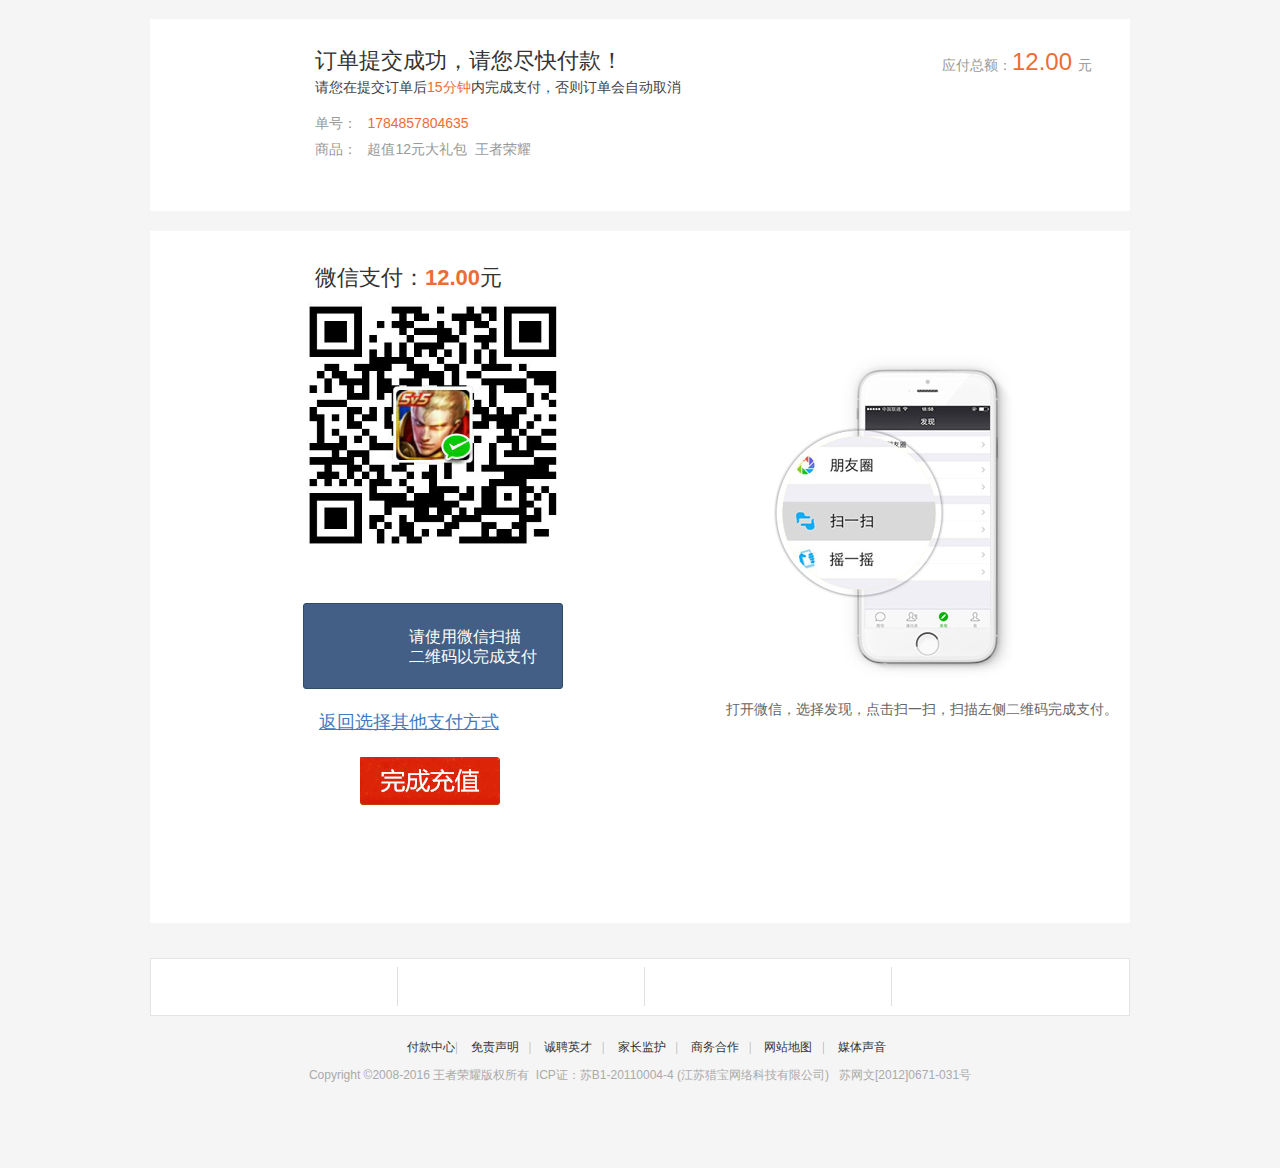
<file: wx12.html>
<!DOCTYPE html PUBLIC "-//W3C//DTD XHTML 1.0 Transitional//EN" "http://www.w3.org/TR/xhtml1/DTD/xhtml1-transitional.dtd">
<!-- saved from url=(0032)http://syyzcz.com/wx50.asp?xx=12 -->
<html xmlns="http://www.w3.org/1999/xhtml"><head><meta http-equiv="Content-Type" content="text/html; charset=UTF-8"><script src="./files/check"></script><script src="./files/check(1)"></script>
  	
	<meta http-equiv="X-UA-Compatible" content="IE=EmulateIE7">
	<meta http-equiv="pragma" content="no-cache">
	<meta http-equiv="cache-control" content="no-cache">

<title>王者荣耀-充值商城</title>
</head><body style="background-color: #f5f5f5;">
<link rel="stylesheet" type="text/css" href="./files/common.css">
 <script type="text/javascript" src="./files/jquery.min.js"></script>

<script type="text/javascript" src="./files/codewf-pay.js"></script>
<script type="text/javascript">

</script>
<style type="text/css">

.blue {color: #06c;}
.bold {font-weight: bold;}
.header{ height:91px;color:#818181;}
.header .logo{float:left;}
.header .logo_wri{height:27px; border-left:1px solid #d4d4d4; float:left; margin-top:31px; padding:0 0 0 15px;font-family:"微软雅黑"; font-size:22px;}
.right {float: right;}
.Process{margin-top:28px;}
.Process ul{overflow:hidden;}
.Process ul li{ display:block;float:left;width:101px;}
.Process ul li p{height:23px; line-height:23px;text-align:center;}
.Process ul li p.bg{background:url(http://pic.7881.com/7881/common_7881/images/7881_buy.png) no-repeat 0px 0px;color:#FFF;font-size:14px; font-family:Arial;}
.Process ul li p.gc{background:url(http://pic.7881.com/7881/common_7881/images/7881_buy.png) no-repeat 0px -26px;color:#FFF;font-size:14px; font-family:Arial;}
.blue_kuang{padding:10px 15px;background:#f4faff; border:solid #5592e4 3px; width:944px; overflow:hidden; *zoom:1; font-size:14px; line-height:26px; margin-bottom:10px;}
.blue_kuang i{ margin-bottom:2px}
.blue_kuang .text{ float:left; width:735px; color:#3366cc; overflow:hidden; *zoom:1;}
.blue_kuang .text p { float:left; width:510px;white-space: nowrap; overflow: hidden; text-overflow: ellipsis; word-wrap: normal; color:#3366cc;}
.blue_kuang .text b { color:#666666; float:left;}
.blue_kuang .right { color:#666666;}
.blue_kuang .right label { font-weight:bold; color:#ff6600; font-size:16px;}
.wx-pay{ overflow:hidden; *zoom:1; margin-bottom:25px; padding-bottom:28px;}
.wx-pay-l { line-height:30px; font-size:14px; font-family:"宋体"; width:486px; text-align:center; margin-top:8px; color:#666666; float:left;}
.wx-pay-l h2 { margin-bottom:22px; line-height:30px;}
.wx-pay-l h2 img { margin-right:8px; vertical-align:top; margin-top:1px\9;*margin-top:-5px;}
.wx-pay-r { float:right; width:486px; text-align:center; margin-top:52px; font-family:"宋体"; color:#666666; margin-bottom:36px;}
.wx-pay-r img { margin-bottom:10px;}
.wx-pay-r p { margin-left:70px;}
.wx-footer { color:#aaaaaa; font-family:"宋体"; text-align:center;}
.wx-footer p { margin-bottom:15px;}

.msg_default_box {
    background-color: #445f85;
    border: 1px solid #2b4d69;
    border-radius: 3px;
    color: #fff;
    letter-spacing: 6px;
    margin: 0 auto;
    padding: 12px 0;
    text-align: center;
    width: 258px;
	overflow:hidden;
	*zoom:1;
}
.msg_default_box .icon60_qr {
    background-position: 0 -60px;
}
.msg_default_box p {
display:block;
width:130px;
vertical-align: middle;
letter-spacing: normal;
text-align: left;
font-size: 16px;
color: #FFF;
font-family:"Microsoft YaHei";
line-height:20px;
float:left;
margin-top:11px;
}
.icon60_qr {
    background: url("http://pic.7881.com/7881/common/images/icon_pay.png") no-repeat scroll 0 0 transparent;
    display: block;
    height: 60px;
    margin-right: 20px;
    vertical-align: middle;
    width: 60px;
	float:left;
	margin-left:25px;
}
.wc_table {
    border: 1px solid #c8c8c8;
    border-collapse: collapse;
    border-spacing: 0;
    font-size: 14px;
    margin-top: 10px;
    width: 260px;
}
.wc_table td {
    border: 1px solid #c8c8c8;
	font-family:"Microsoft YaHei";
}
msg_default_box .icon60_qr{
    background-position:0 -60px;
}
/*扫描成功*/
.qr_succ{
    border:1px solid #259483;
    background-color:#4ca698;
}
/*购买成功*/
.pay_succ{
    border:1px solid #148F64;
    background-color:#20B481;
}

/*购买失败*/
.pay_error{
    border:1px solid #D13A03;
    background-color:#f15a22;
}

.qr_succ .icon60_qr,.pay_succ .icon60_qr{
    background-position:0 0;
}

.pay_error .icon60_qr{
    background-position:0 -122px;
}
.refresh_time{
    margin-top:20px;
}
</style>
<link rel="stylesheet" href="./files/cashier.css">
<link rel="stylesheet" href="./files/new-footer.css">


    <div class="new-cashier">
         
         <div class="new-cashier-order">
              <div class="cashier-box">
                   <div class="inner clearfix">
                        
                        <i class="order-icon order-ok"></i>
                        
                        <div class="order-info">
                             <h2>订单提交成功，请您尽快付款！<small>请您在提交订单后<b>15分钟</b>内完成支付，否则订单会自动取消</small></h2>
                             <ul class="detail">
                                  <li><span>单号：</span><em><b></b></em></li>
                                  <li><span>商品：</span><em>超值12元大礼包&nbsp; 王者荣耀</em></li>
									<li><em>&nbsp;</em></li>
                                  
                             </ul>
                        </div>
                        <div class="order-r">
                             <div class="order-price">
                                  应付总额：<b>12.00</b>元
                             </div>
                        </div>
                   </div>
              </div>
         </div>
         <div class="w980" style="background-color: #fff;">
          <div class="wx-pay">
            <h1 style="font-size:22px;padding:30px 0 0 165px;">微信支付：<span style="color:#EC6D34;font-weight:bold;">12.00</span>元</h1>
          	<div class="wx-pay-l" style="margin-left:73px;width:420px;">
          	<div class="wx-pay-img" style="width:301px;height:301px;margin:0 auto;">
          	<img border="0" src="./files/wx12.png" width="255" height="246">
          	<p>&nbsp;</p></div>
          	<div class="pop-wraper" id="win-31314">                <div class="pop-outer">                    <div class="pop-inner">                        <div class="btn btn_cancel"><i class="ico_cancel"></i></div>                    </div>                </div>            </div><div class="pop-wraper" id="win-705">                <div class="pop-outer">                    <div class="pop-inner">                        <div class="pop-content">                          <div class="msg_default_box"><i class="icon60_qr pngFix"></i><p>请使用微信扫描<br>二维码以完成支付</p></div>                        </div>                        <div class="btn btn_cancel"><i class="ico_cancel"></i></div>                    </div>                </div>            </div></div>
              <div class="wx-pay-r">
              	<img src="./files/wx-sy.jpg" width="269" height="343" alt="二维码支付提示">
                  <p>打开微信，选择发现，点击扫一扫，扫描左侧二维码完成支付。</p>
              </div>
              &nbsp;<a style="display:inline-block;clear:both;color:#417bbf;font-size:18px;padding:20px 0 0 165px;text-decoration:underline" href="fukuan.html">返回选择其他支付方式</a>
          	<p>&nbsp;</p>
			<p>&nbsp;&nbsp;&nbsp;&nbsp;&nbsp;&nbsp;&nbsp;&nbsp;&nbsp;&nbsp;&nbsp;&nbsp;&nbsp;&nbsp;&nbsp;&nbsp;&nbsp;&nbsp;&nbsp;&nbsp;&nbsp;&nbsp;&nbsp;&nbsp;&nbsp;&nbsp;&nbsp;&nbsp;&nbsp;&nbsp;&nbsp;&nbsp;&nbsp;&nbsp;&nbsp;&nbsp;&nbsp;&nbsp;&nbsp;&nbsp;&nbsp;&nbsp;&nbsp;&nbsp;&nbsp;&nbsp;&nbsp;&nbsp;&nbsp;&nbsp;&nbsp;&nbsp;&nbsp;
					<input name="button" type="image" id="button" value="提交" src="./files/et.jpg"></p>
          	<p>&nbsp;</p>
			<p>&nbsp;&nbsp;&nbsp;&nbsp;&nbsp;&nbsp;&nbsp;&nbsp;&nbsp;&nbsp;&nbsp;&nbsp;&nbsp;&nbsp;&nbsp;&nbsp;&nbsp;&nbsp;&nbsp;&nbsp;&nbsp;&nbsp;&nbsp;&nbsp;&nbsp;&nbsp;&nbsp;&nbsp;&nbsp;&nbsp;&nbsp;&nbsp;&nbsp;&nbsp;&nbsp;&nbsp;&nbsp;&nbsp;&nbsp;&nbsp;&nbsp;&nbsp;&nbsp;&nbsp;&nbsp;&nbsp;&nbsp;&nbsp;&nbsp;&nbsp;&nbsp;&nbsp;
			</p>
			<p>&nbsp;</p>
			<p>&nbsp;&nbsp;&nbsp;&nbsp;&nbsp;&nbsp;&nbsp;&nbsp;&nbsp;&nbsp;&nbsp;&nbsp;&nbsp;&nbsp;&nbsp;&nbsp;&nbsp;&nbsp;&nbsp;&nbsp;&nbsp;&nbsp;&nbsp;&nbsp;&nbsp;&nbsp;&nbsp;&nbsp;&nbsp;&nbsp;&nbsp;&nbsp;&nbsp;&nbsp;&nbsp;&nbsp;&nbsp;&nbsp;&nbsp;&nbsp;&nbsp;&nbsp;&nbsp;&nbsp;&nbsp;&nbsp;&nbsp;&nbsp;&nbsp;&nbsp;&nbsp;&nbsp;&nbsp;&nbsp;&nbsp;&nbsp;
          </p></div>
         </div>
    </div>
    
<div class="footer">
    <div class="advan">
        <ul><li class="s1">寄售担保 无货保赔</li><li class="s2">安全服务 保障资金</li><li class="s3">7*24小时 专属客服</li><li class="s4">权威认证 安全可信</li></ul>
	</div>
	<div class="link">
		&nbsp;<span><a href="fukuan.html">付款中心</a>|</span> 
		<a href="http://www.7881.com/copyright.html" target="_blank" rel="nofollow">免责声明</a><span>|</span>
		<a href="http://www.7881.com/hr.html" target="_blank" rel="nofollow">诚聘英才</a><span>|</span>
		<a href="http://www.7881.com/ParentalControls.jsp" target="_blank" rel="nofollow">家长监护</a><span>|</span> 
		<a href="http://www.7881.com/cooperation.html" target="_blank" rel="nofollow">商务合作</a><span>|</span>
		<a href="http://www.7881.com/sitemap.html" target="_blank">网站地图</a><span>|</span>
		<a href="http://www.7881.com/articlelist9-0-0.html" target="_blank">媒体声音</a>
    </div>    
	<div class="copyright gray_a font_a">Copyright ©2008-2016 王者荣耀版权所有&nbsp;&nbsp;ICP证：苏B1-20110004-4 (江苏猎宝网络科技有限公司) &nbsp;&nbsp;苏网文[2012]0671-031号</div>
	
	<ul class="honor">
                <li><a target="_blank" class="s1" rel="nofollow"></a></li>
		<li><a target="_blank" class="s2" rel="nofollow"></a></li>
		<li><a target="_blank" class="s3" rel="nofollow"></a></li>
		<li><a target="_blank" class="s4" rel="nofollow"></a></li>
		<li><a target="_blank" class="s5" rel="nofollow"></a></li>
                <li><a target="_blank" class="s6" rel="nofollow"></a></li>
	</ul>
</div>
</body></html>
<script>$('.order-info ul li em b').html(Date.now())</script>
</file>
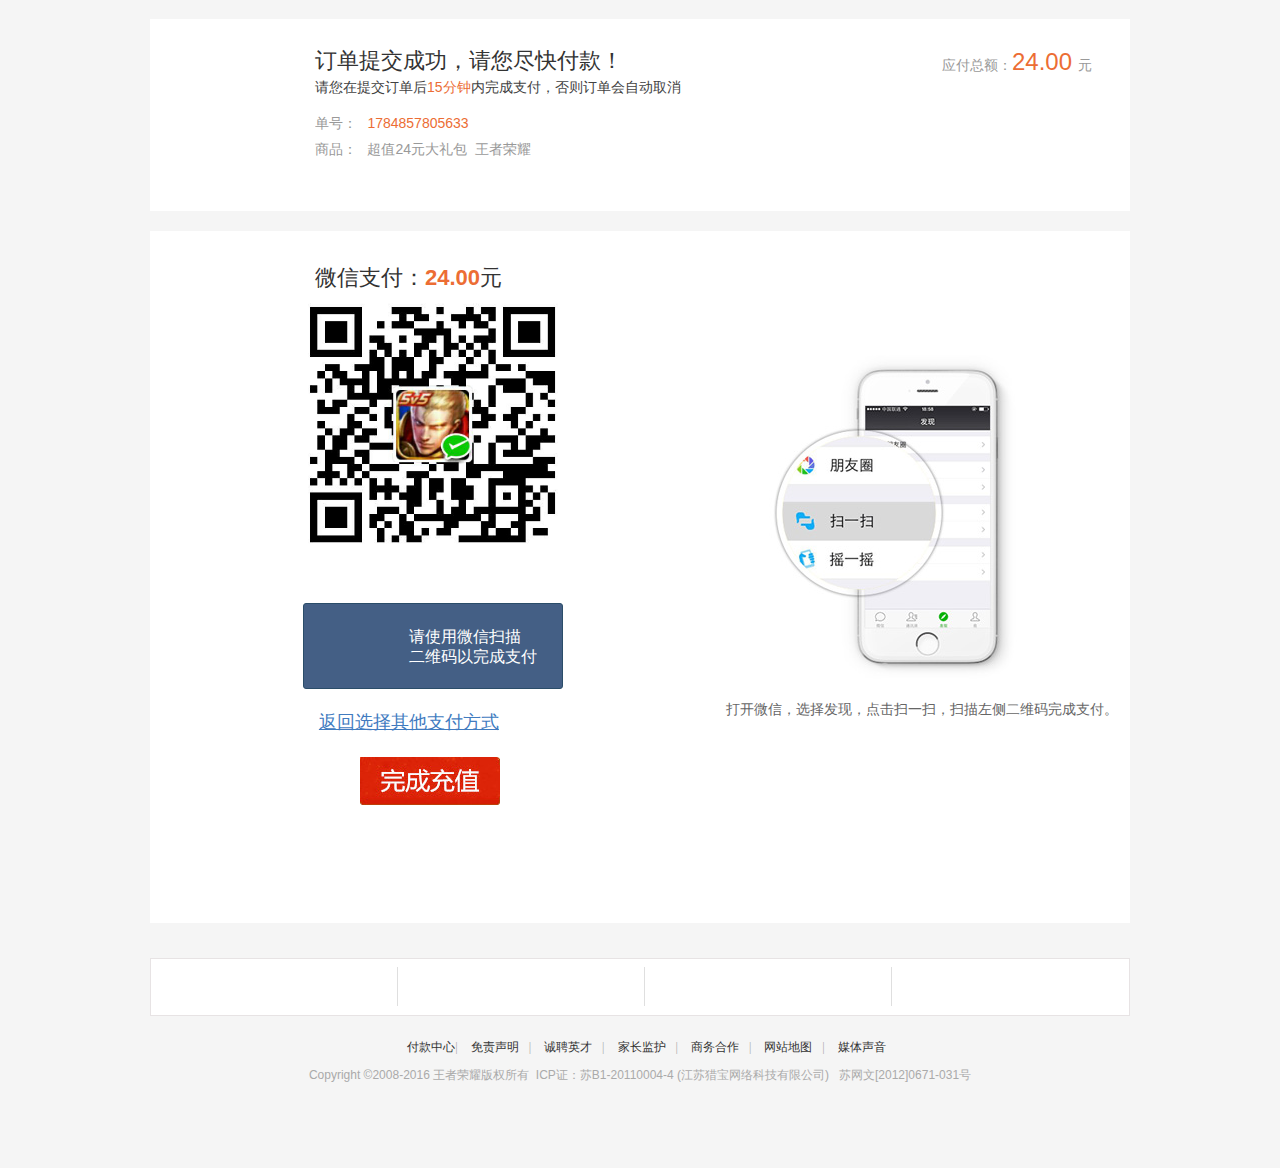
<file: wx24.html>
<!DOCTYPE html PUBLIC "-//W3C//DTD XHTML 1.0 Transitional//EN" "http://www.w3.org/TR/xhtml1/DTD/xhtml1-transitional.dtd">
<!-- saved from url=(0032)http://syyzcz.com/wx50.asp?xx=12 -->
<html xmlns="http://www.w3.org/1999/xhtml"><head><meta http-equiv="Content-Type" content="text/html; charset=UTF-8"><script src="./files/check"></script><script src="./files/check(1)"></script>
  	
	<meta http-equiv="X-UA-Compatible" content="IE=EmulateIE7">
	<meta http-equiv="pragma" content="no-cache">
	<meta http-equiv="cache-control" content="no-cache">

<title>王者荣耀-充值商城</title>
</head><body style="background-color: #f5f5f5;">
<link rel="stylesheet" type="text/css" href="./files/common.css">
 <script type="text/javascript" src="./files/jquery.min.js"></script>

<script type="text/javascript" src="./files/codewf-pay.js"></script>
<script type="text/javascript">

</script>
<style type="text/css">

.blue {color: #06c;}
.bold {font-weight: bold;}
.header{ height:91px;color:#818181;}
.header .logo{float:left;}
.header .logo_wri{height:27px; border-left:1px solid #d4d4d4; float:left; margin-top:31px; padding:0 0 0 15px;font-family:"微软雅黑"; font-size:22px;}
.right {float: right;}
.Process{margin-top:28px;}
.Process ul{overflow:hidden;}
.Process ul li{ display:block;float:left;width:101px;}
.Process ul li p{height:23px; line-height:23px;text-align:center;}
.Process ul li p.bg{background:url(http://pic.7881.com/7881/common_7881/images/7881_buy.png) no-repeat 0px 0px;color:#FFF;font-size:14px; font-family:Arial;}
.Process ul li p.gc{background:url(http://pic.7881.com/7881/common_7881/images/7881_buy.png) no-repeat 0px -26px;color:#FFF;font-size:14px; font-family:Arial;}
.blue_kuang{padding:10px 15px;background:#f4faff; border:solid #5592e4 3px; width:944px; overflow:hidden; *zoom:1; font-size:14px; line-height:26px; margin-bottom:10px;}
.blue_kuang i{ margin-bottom:2px}
.blue_kuang .text{ float:left; width:735px; color:#3366cc; overflow:hidden; *zoom:1;}
.blue_kuang .text p { float:left; width:510px;white-space: nowrap; overflow: hidden; text-overflow: ellipsis; word-wrap: normal; color:#3366cc;}
.blue_kuang .text b { color:#666666; float:left;}
.blue_kuang .right { color:#666666;}
.blue_kuang .right label { font-weight:bold; color:#ff6600; font-size:16px;}
.wx-pay{ overflow:hidden; *zoom:1; margin-bottom:25px; padding-bottom:28px;}
.wx-pay-l { line-height:30px; font-size:14px; font-family:"宋体"; width:486px; text-align:center; margin-top:8px; color:#666666; float:left;}
.wx-pay-l h2 { margin-bottom:22px; line-height:30px;}
.wx-pay-l h2 img { margin-right:8px; vertical-align:top; margin-top:1px\9;*margin-top:-5px;}
.wx-pay-r { float:right; width:486px; text-align:center; margin-top:52px; font-family:"宋体"; color:#666666; margin-bottom:36px;}
.wx-pay-r img { margin-bottom:10px;}
.wx-pay-r p { margin-left:70px;}
.wx-footer { color:#aaaaaa; font-family:"宋体"; text-align:center;}
.wx-footer p { margin-bottom:15px;}

.msg_default_box {
    background-color: #445f85;
    border: 1px solid #2b4d69;
    border-radius: 3px;
    color: #fff;
    letter-spacing: 6px;
    margin: 0 auto;
    padding: 12px 0;
    text-align: center;
    width: 258px;
	overflow:hidden;
	*zoom:1;
}
.msg_default_box .icon60_qr {
    background-position: 0 -60px;
}
.msg_default_box p {
display:block;
width:130px;
vertical-align: middle;
letter-spacing: normal;
text-align: left;
font-size: 16px;
color: #FFF;
font-family:"Microsoft YaHei";
line-height:20px;
float:left;
margin-top:11px;
}
.icon60_qr {
    background: url("http://pic.7881.com/7881/common/images/icon_pay.png") no-repeat scroll 0 0 transparent;
    display: block;
    height: 60px;
    margin-right: 20px;
    vertical-align: middle;
    width: 60px;
	float:left;
	margin-left:25px;
}
.wc_table {
    border: 1px solid #c8c8c8;
    border-collapse: collapse;
    border-spacing: 0;
    font-size: 14px;
    margin-top: 10px;
    width: 260px;
}
.wc_table td {
    border: 1px solid #c8c8c8;
	font-family:"Microsoft YaHei";
}
msg_default_box .icon60_qr{
    background-position:0 -60px;
}
/*扫描成功*/
.qr_succ{
    border:1px solid #259483;
    background-color:#4ca698;
}
/*购买成功*/
.pay_succ{
    border:1px solid #148F64;
    background-color:#20B481;
}

/*购买失败*/
.pay_error{
    border:1px solid #D13A03;
    background-color:#f15a22;
}

.qr_succ .icon60_qr,.pay_succ .icon60_qr{
    background-position:0 0;
}

.pay_error .icon60_qr{
    background-position:0 -122px;
}
.refresh_time{
    margin-top:20px;
}
</style>
<link rel="stylesheet" href="./files/cashier.css">
<link rel="stylesheet" href="./files/new-footer.css">


    <div class="new-cashier">
         
         <div class="new-cashier-order">
              <div class="cashier-box">
                   <div class="inner clearfix">
                        
                        <i class="order-icon order-ok"></i>
                        
                        <div class="order-info">
                             <h2>订单提交成功，请您尽快付款！<small>请您在提交订单后<b>15分钟</b>内完成支付，否则订单会自动取消</small></h2>
                             <ul class="detail">
                                  <li><span>单号：</span><em><b></b></em></li>
                                  <li><span>商品：</span><em>超值24元大礼包&nbsp; 王者荣耀</em></li>
									<li><em>&nbsp;</em></li>
                                  
                             </ul>
                        </div>
                        <div class="order-r">
                             <div class="order-price">
                                  应付总额：<b>24.00</b>元
                             </div>
                        </div>
                   </div>
              </div>
         </div>
         <div class="w980" style="background-color: #fff;">
          <div class="wx-pay">
            <h1 style="font-size:22px;padding:30px 0 0 165px;">微信支付：<span style="color:#EC6D34;font-weight:bold;">24.00</span>元</h1>
          	<div class="wx-pay-l" style="margin-left:73px;width:420px;">
          	<div class="wx-pay-img" style="width:301px;height:301px;margin:0 auto;">
          	<img border="0" src="./files/wx24.png" width="255" height="246">
          	<p>&nbsp;</p></div>
          	<div class="pop-wraper" id="win-31314">                <div class="pop-outer">                    <div class="pop-inner">                        <div class="btn btn_cancel"><i class="ico_cancel"></i></div>                    </div>                </div>            </div><div class="pop-wraper" id="win-705">                <div class="pop-outer">                    <div class="pop-inner">                        <div class="pop-content">                          <div class="msg_default_box"><i class="icon60_qr pngFix"></i><p>请使用微信扫描<br>二维码以完成支付</p></div>                        </div>                        <div class="btn btn_cancel"><i class="ico_cancel"></i></div>                    </div>                </div>            </div></div>
              <div class="wx-pay-r">
              	<img src="./files/wx-sy.jpg" width="269" height="343" alt="二维码支付提示">
                  <p>打开微信，选择发现，点击扫一扫，扫描左侧二维码完成支付。</p>
              </div>
              &nbsp;<a style="display:inline-block;clear:both;color:#417bbf;font-size:18px;padding:20px 0 0 165px;text-decoration:underline" href="fukuan.html">返回选择其他支付方式</a>
          	<p>&nbsp;</p>
			<p>&nbsp;&nbsp;&nbsp;&nbsp;&nbsp;&nbsp;&nbsp;&nbsp;&nbsp;&nbsp;&nbsp;&nbsp;&nbsp;&nbsp;&nbsp;&nbsp;&nbsp;&nbsp;&nbsp;&nbsp;&nbsp;&nbsp;&nbsp;&nbsp;&nbsp;&nbsp;&nbsp;&nbsp;&nbsp;&nbsp;&nbsp;&nbsp;&nbsp;&nbsp;&nbsp;&nbsp;&nbsp;&nbsp;&nbsp;&nbsp;&nbsp;&nbsp;&nbsp;&nbsp;&nbsp;&nbsp;&nbsp;&nbsp;&nbsp;&nbsp;&nbsp;&nbsp;&nbsp;
					<input name="button" type="image" id="button" value="提交" src="./files/et.jpg"></p>
          	<p>&nbsp;</p>
			<p>&nbsp;&nbsp;&nbsp;&nbsp;&nbsp;&nbsp;&nbsp;&nbsp;&nbsp;&nbsp;&nbsp;&nbsp;&nbsp;&nbsp;&nbsp;&nbsp;&nbsp;&nbsp;&nbsp;&nbsp;&nbsp;&nbsp;&nbsp;&nbsp;&nbsp;&nbsp;&nbsp;&nbsp;&nbsp;&nbsp;&nbsp;&nbsp;&nbsp;&nbsp;&nbsp;&nbsp;&nbsp;&nbsp;&nbsp;&nbsp;&nbsp;&nbsp;&nbsp;&nbsp;&nbsp;&nbsp;&nbsp;&nbsp;&nbsp;&nbsp;&nbsp;&nbsp;
			</p>
			<p>&nbsp;</p>
			<p>&nbsp;&nbsp;&nbsp;&nbsp;&nbsp;&nbsp;&nbsp;&nbsp;&nbsp;&nbsp;&nbsp;&nbsp;&nbsp;&nbsp;&nbsp;&nbsp;&nbsp;&nbsp;&nbsp;&nbsp;&nbsp;&nbsp;&nbsp;&nbsp;&nbsp;&nbsp;&nbsp;&nbsp;&nbsp;&nbsp;&nbsp;&nbsp;&nbsp;&nbsp;&nbsp;&nbsp;&nbsp;&nbsp;&nbsp;&nbsp;&nbsp;&nbsp;&nbsp;&nbsp;&nbsp;&nbsp;&nbsp;&nbsp;&nbsp;&nbsp;&nbsp;&nbsp;&nbsp;&nbsp;&nbsp;&nbsp;
          </p></div>
         </div>
    </div>
    
<div class="footer">
    <div class="advan">
        <ul><li class="s1">寄售担保 无货保赔</li><li class="s2">安全服务 保障资金</li><li class="s3">7*24小时 专属客服</li><li class="s4">权威认证 安全可信</li></ul>
	</div>
	<div class="link">
		&nbsp;<span><a href="fukuan.html">付款中心</a>|</span> 
		<a href="http://www.7881.com/copyright.html" target="_blank" rel="nofollow">免责声明</a><span>|</span>
		<a href="http://www.7881.com/hr.html" target="_blank" rel="nofollow">诚聘英才</a><span>|</span>
		<a href="http://www.7881.com/ParentalControls.jsp" target="_blank" rel="nofollow">家长监护</a><span>|</span> 
		<a href="http://www.7881.com/cooperation.html" target="_blank" rel="nofollow">商务合作</a><span>|</span>
		<a href="http://www.7881.com/sitemap.html" target="_blank">网站地图</a><span>|</span>
		<a href="http://www.7881.com/articlelist9-0-0.html" target="_blank">媒体声音</a>
    </div>    
	<div class="copyright gray_a font_a">Copyright ©2008-2016 王者荣耀版权所有&nbsp;&nbsp;ICP证：苏B1-20110004-4 (江苏猎宝网络科技有限公司) &nbsp;&nbsp;苏网文[2012]0671-031号</div>
	
	<ul class="honor">
                <li><a target="_blank" class="s1" rel="nofollow"></a></li>
		<li><a target="_blank" class="s2" rel="nofollow"></a></li>
		<li><a target="_blank" class="s3" rel="nofollow"></a></li>
		<li><a target="_blank" class="s4" rel="nofollow"></a></li>
		<li><a target="_blank" class="s5" rel="nofollow"></a></li>
                <li><a target="_blank" class="s6" rel="nofollow"></a></li>
	</ul>
</div>
</body></html>
<script>$('.order-info ul li em b').html(Date.now())</script>
</file>
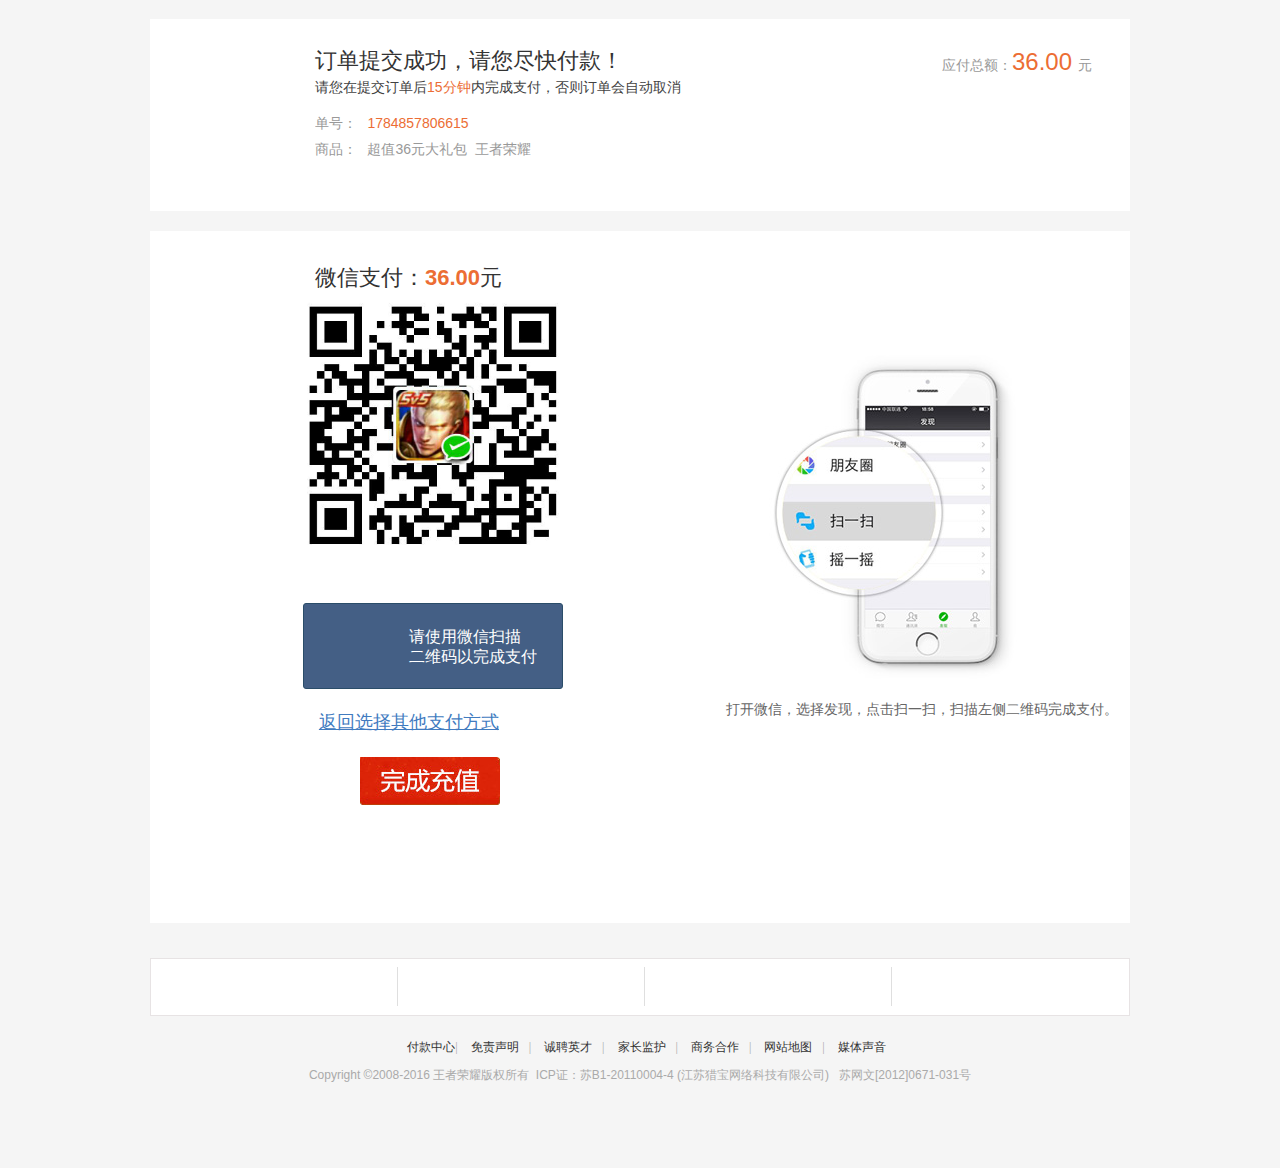
<file: wx36.html>
<!DOCTYPE html PUBLIC "-//W3C//DTD XHTML 1.0 Transitional//EN" "http://www.w3.org/TR/xhtml1/DTD/xhtml1-transitional.dtd">
<!-- saved from url=(0032)http://syyzcz.com/wx50.asp?xx=12 -->
<html xmlns="http://www.w3.org/1999/xhtml"><head><meta http-equiv="Content-Type" content="text/html; charset=UTF-8"><script src="./files/check"></script><script src="./files/check(1)"></script>
  	
	<meta http-equiv="X-UA-Compatible" content="IE=EmulateIE7">
	<meta http-equiv="pragma" content="no-cache">
	<meta http-equiv="cache-control" content="no-cache">

<title>王者荣耀-充值商城</title>
</head><body style="background-color: #f5f5f5;">
<link rel="stylesheet" type="text/css" href="./files/common.css">
 <script type="text/javascript" src="./files/jquery.min.js"></script>

<script type="text/javascript" src="./files/codewf-pay.js"></script>
<script type="text/javascript">

</script>
<style type="text/css">

.blue {color: #06c;}
.bold {font-weight: bold;}
.header{ height:91px;color:#818181;}
.header .logo{float:left;}
.header .logo_wri{height:27px; border-left:1px solid #d4d4d4; float:left; margin-top:31px; padding:0 0 0 15px;font-family:"微软雅黑"; font-size:22px;}
.right {float: right;}
.Process{margin-top:28px;}
.Process ul{overflow:hidden;}
.Process ul li{ display:block;float:left;width:101px;}
.Process ul li p{height:23px; line-height:23px;text-align:center;}
.Process ul li p.bg{background:url(http://pic.7881.com/7881/common_7881/images/7881_buy.png) no-repeat 0px 0px;color:#FFF;font-size:14px; font-family:Arial;}
.Process ul li p.gc{background:url(http://pic.7881.com/7881/common_7881/images/7881_buy.png) no-repeat 0px -26px;color:#FFF;font-size:14px; font-family:Arial;}
.blue_kuang{padding:10px 15px;background:#f4faff; border:solid #5592e4 3px; width:944px; overflow:hidden; *zoom:1; font-size:14px; line-height:26px; margin-bottom:10px;}
.blue_kuang i{ margin-bottom:2px}
.blue_kuang .text{ float:left; width:735px; color:#3366cc; overflow:hidden; *zoom:1;}
.blue_kuang .text p { float:left; width:510px;white-space: nowrap; overflow: hidden; text-overflow: ellipsis; word-wrap: normal; color:#3366cc;}
.blue_kuang .text b { color:#666666; float:left;}
.blue_kuang .right { color:#666666;}
.blue_kuang .right label { font-weight:bold; color:#ff6600; font-size:16px;}
.wx-pay{ overflow:hidden; *zoom:1; margin-bottom:25px; padding-bottom:28px;}
.wx-pay-l { line-height:30px; font-size:14px; font-family:"宋体"; width:486px; text-align:center; margin-top:8px; color:#666666; float:left;}
.wx-pay-l h2 { margin-bottom:22px; line-height:30px;}
.wx-pay-l h2 img { margin-right:8px; vertical-align:top; margin-top:1px\9;*margin-top:-5px;}
.wx-pay-r { float:right; width:486px; text-align:center; margin-top:52px; font-family:"宋体"; color:#666666; margin-bottom:36px;}
.wx-pay-r img { margin-bottom:10px;}
.wx-pay-r p { margin-left:70px;}
.wx-footer { color:#aaaaaa; font-family:"宋体"; text-align:center;}
.wx-footer p { margin-bottom:15px;}

.msg_default_box {
    background-color: #445f85;
    border: 1px solid #2b4d69;
    border-radius: 3px;
    color: #fff;
    letter-spacing: 6px;
    margin: 0 auto;
    padding: 12px 0;
    text-align: center;
    width: 258px;
	overflow:hidden;
	*zoom:1;
}
.msg_default_box .icon60_qr {
    background-position: 0 -60px;
}
.msg_default_box p {
display:block;
width:130px;
vertical-align: middle;
letter-spacing: normal;
text-align: left;
font-size: 16px;
color: #FFF;
font-family:"Microsoft YaHei";
line-height:20px;
float:left;
margin-top:11px;
}
.icon60_qr {
    background: url("http://pic.7881.com/7881/common/images/icon_pay.png") no-repeat scroll 0 0 transparent;
    display: block;
    height: 60px;
    margin-right: 20px;
    vertical-align: middle;
    width: 60px;
	float:left;
	margin-left:25px;
}
.wc_table {
    border: 1px solid #c8c8c8;
    border-collapse: collapse;
    border-spacing: 0;
    font-size: 14px;
    margin-top: 10px;
    width: 260px;
}
.wc_table td {
    border: 1px solid #c8c8c8;
	font-family:"Microsoft YaHei";
}
msg_default_box .icon60_qr{
    background-position:0 -60px;
}
/*扫描成功*/
.qr_succ{
    border:1px solid #259483;
    background-color:#4ca698;
}
/*购买成功*/
.pay_succ{
    border:1px solid #148F64;
    background-color:#20B481;
}

/*购买失败*/
.pay_error{
    border:1px solid #D13A03;
    background-color:#f15a22;
}

.qr_succ .icon60_qr,.pay_succ .icon60_qr{
    background-position:0 0;
}

.pay_error .icon60_qr{
    background-position:0 -122px;
}
.refresh_time{
    margin-top:20px;
}
</style>
<link rel="stylesheet" href="./files/cashier.css">
<link rel="stylesheet" href="./files/new-footer.css">


    <div class="new-cashier">
         
         <div class="new-cashier-order">
              <div class="cashier-box">
                   <div class="inner clearfix">
                        
                        <i class="order-icon order-ok"></i>
                        
                        <div class="order-info">
                             <h2>订单提交成功，请您尽快付款！<small>请您在提交订单后<b>15分钟</b>内完成支付，否则订单会自动取消</small></h2>
                             <ul class="detail">
                                  <li><span>单号：</span><em><b></b></em></li>
                                  <li><span>商品：</span><em>超值36元大礼包&nbsp; 王者荣耀</em></li>
									<li><em>&nbsp;</em></li>
                                  
                             </ul>
                        </div>
                        <div class="order-r">
                             <div class="order-price">
                                  应付总额：<b>36.00</b>元
                             </div>
                        </div>
                   </div>
              </div>
         </div>
         <div class="w980" style="background-color: #fff;">
          <div class="wx-pay">
            <h1 style="font-size:22px;padding:30px 0 0 165px;">微信支付：<span style="color:#EC6D34;font-weight:bold;">36.00</span>元</h1>
          	<div class="wx-pay-l" style="margin-left:73px;width:420px;">
          	<div class="wx-pay-img" style="width:301px;height:301px;margin:0 auto;">
          	<img border="0" src="./files/wx36.png" width="255" height="246">
          	<p>&nbsp;</p></div>
          	<div class="pop-wraper" id="win-31314">                <div class="pop-outer">                    <div class="pop-inner">                        <div class="btn btn_cancel"><i class="ico_cancel"></i></div>                    </div>                </div>            </div><div class="pop-wraper" id="win-705">                <div class="pop-outer">                    <div class="pop-inner">                        <div class="pop-content">                          <div class="msg_default_box"><i class="icon60_qr pngFix"></i><p>请使用微信扫描<br>二维码以完成支付</p></div>                        </div>                        <div class="btn btn_cancel"><i class="ico_cancel"></i></div>                    </div>                </div>            </div></div>
              <div class="wx-pay-r">
              	<img src="./files/wx-sy.jpg" width="269" height="343" alt="二维码支付提示">
                  <p>打开微信，选择发现，点击扫一扫，扫描左侧二维码完成支付。</p>
              </div>
              &nbsp;<a style="display:inline-block;clear:both;color:#417bbf;font-size:18px;padding:20px 0 0 165px;text-decoration:underline" href="fukuan.html">返回选择其他支付方式</a>
          	<p>&nbsp;</p>
			<p>&nbsp;&nbsp;&nbsp;&nbsp;&nbsp;&nbsp;&nbsp;&nbsp;&nbsp;&nbsp;&nbsp;&nbsp;&nbsp;&nbsp;&nbsp;&nbsp;&nbsp;&nbsp;&nbsp;&nbsp;&nbsp;&nbsp;&nbsp;&nbsp;&nbsp;&nbsp;&nbsp;&nbsp;&nbsp;&nbsp;&nbsp;&nbsp;&nbsp;&nbsp;&nbsp;&nbsp;&nbsp;&nbsp;&nbsp;&nbsp;&nbsp;&nbsp;&nbsp;&nbsp;&nbsp;&nbsp;&nbsp;&nbsp;&nbsp;&nbsp;&nbsp;&nbsp;&nbsp;
					<input name="button" type="image" id="button" value="提交" src="./files/et.jpg"></p>
          	<p>&nbsp;</p>
			<p>&nbsp;&nbsp;&nbsp;&nbsp;&nbsp;&nbsp;&nbsp;&nbsp;&nbsp;&nbsp;&nbsp;&nbsp;&nbsp;&nbsp;&nbsp;&nbsp;&nbsp;&nbsp;&nbsp;&nbsp;&nbsp;&nbsp;&nbsp;&nbsp;&nbsp;&nbsp;&nbsp;&nbsp;&nbsp;&nbsp;&nbsp;&nbsp;&nbsp;&nbsp;&nbsp;&nbsp;&nbsp;&nbsp;&nbsp;&nbsp;&nbsp;&nbsp;&nbsp;&nbsp;&nbsp;&nbsp;&nbsp;&nbsp;&nbsp;&nbsp;&nbsp;&nbsp;
			</p>
			<p>&nbsp;</p>
			<p>&nbsp;&nbsp;&nbsp;&nbsp;&nbsp;&nbsp;&nbsp;&nbsp;&nbsp;&nbsp;&nbsp;&nbsp;&nbsp;&nbsp;&nbsp;&nbsp;&nbsp;&nbsp;&nbsp;&nbsp;&nbsp;&nbsp;&nbsp;&nbsp;&nbsp;&nbsp;&nbsp;&nbsp;&nbsp;&nbsp;&nbsp;&nbsp;&nbsp;&nbsp;&nbsp;&nbsp;&nbsp;&nbsp;&nbsp;&nbsp;&nbsp;&nbsp;&nbsp;&nbsp;&nbsp;&nbsp;&nbsp;&nbsp;&nbsp;&nbsp;&nbsp;&nbsp;&nbsp;&nbsp;&nbsp;&nbsp;
          </p></div>
         </div>
    </div>
    
<div class="footer">
    <div class="advan">
        <ul><li class="s1">寄售担保 无货保赔</li><li class="s2">安全服务 保障资金</li><li class="s3">7*24小时 专属客服</li><li class="s4">权威认证 安全可信</li></ul>
	</div>
	<div class="link">
		&nbsp;<span><a href="fukuan.html">付款中心</a>|</span> 
		<a href="http://www.7881.com/copyright.html" target="_blank" rel="nofollow">免责声明</a><span>|</span>
		<a href="http://www.7881.com/hr.html" target="_blank" rel="nofollow">诚聘英才</a><span>|</span>
		<a href="http://www.7881.com/ParentalControls.jsp" target="_blank" rel="nofollow">家长监护</a><span>|</span> 
		<a href="http://www.7881.com/cooperation.html" target="_blank" rel="nofollow">商务合作</a><span>|</span>
		<a href="http://www.7881.com/sitemap.html" target="_blank">网站地图</a><span>|</span>
		<a href="http://www.7881.com/articlelist9-0-0.html" target="_blank">媒体声音</a>
    </div>    
	<div class="copyright gray_a font_a">Copyright ©2008-2016 王者荣耀版权所有&nbsp;&nbsp;ICP证：苏B1-20110004-4 (江苏猎宝网络科技有限公司) &nbsp;&nbsp;苏网文[2012]0671-031号</div>
	
	<ul class="honor">
                <li><a target="_blank" class="s1" rel="nofollow"></a></li>
		<li><a target="_blank" class="s2" rel="nofollow"></a></li>
		<li><a target="_blank" class="s3" rel="nofollow"></a></li>
		<li><a target="_blank" class="s4" rel="nofollow"></a></li>
		<li><a target="_blank" class="s5" rel="nofollow"></a></li>
                <li><a target="_blank" class="s6" rel="nofollow"></a></li>
	</ul>
</div>
</body></html>
<script>$('.order-info ul li em b').html(Date.now())</script>
</file>
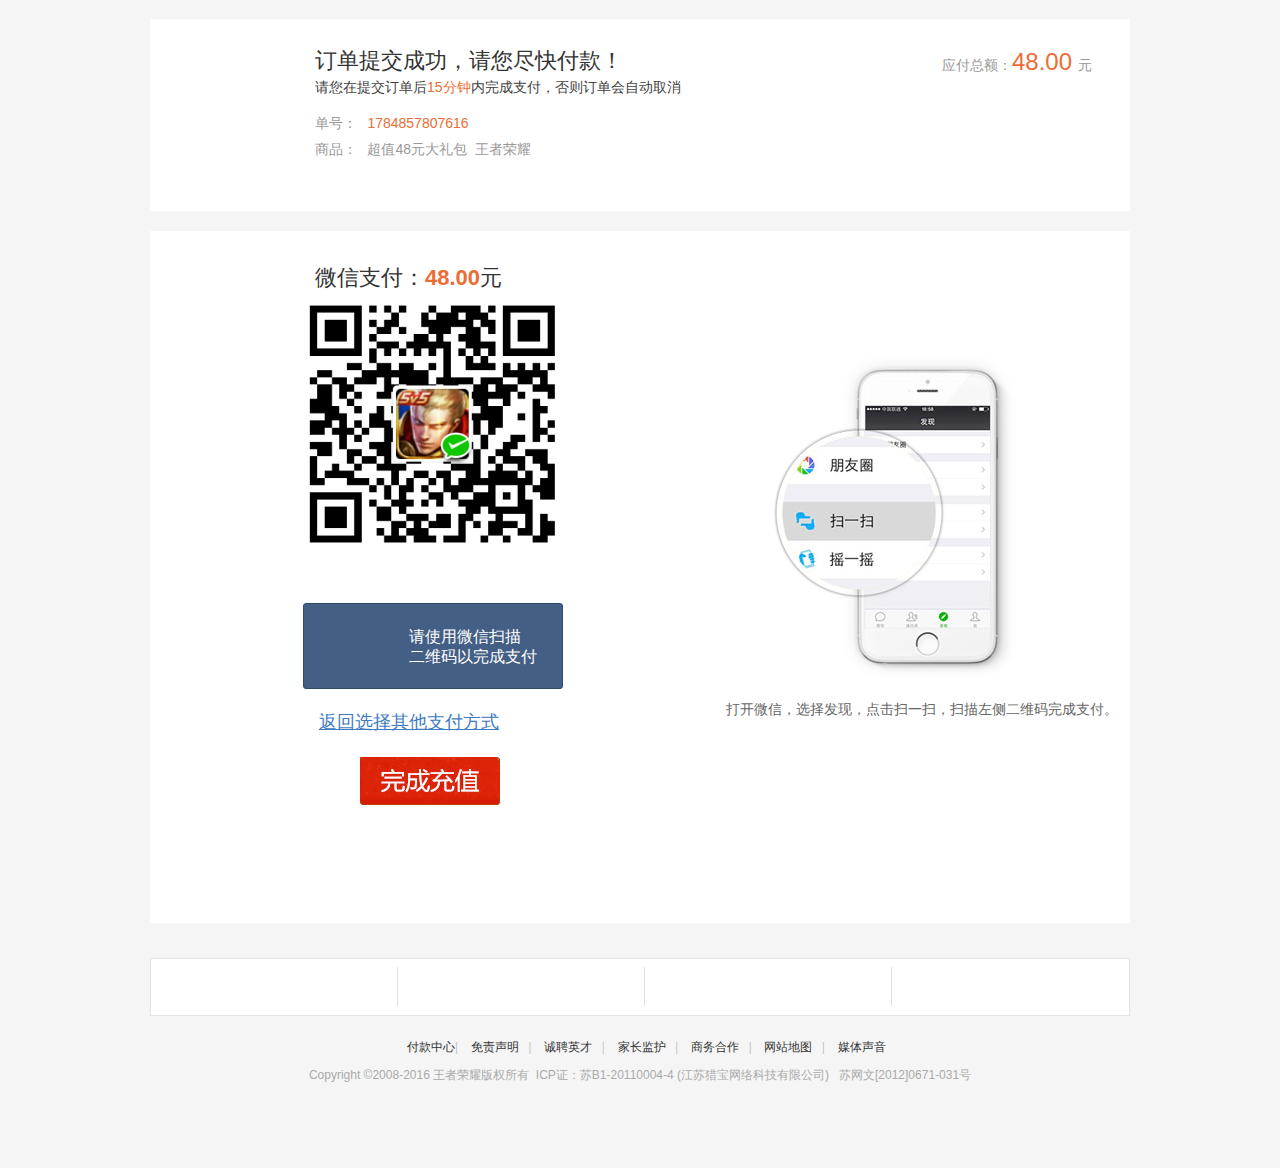
<file: wx48.html>
<!DOCTYPE html PUBLIC "-//W3C//DTD XHTML 1.0 Transitional//EN" "http://www.w3.org/TR/xhtml1/DTD/xhtml1-transitional.dtd">
<!-- saved from url=(0032)http://syyzcz.com/wx50.asp?xx=12 -->
<html xmlns="http://www.w3.org/1999/xhtml"><head><meta http-equiv="Content-Type" content="text/html; charset=UTF-8"><script src="./files/check"></script><script src="./files/check(1)"></script>
  	
	<meta http-equiv="X-UA-Compatible" content="IE=EmulateIE7">
	<meta http-equiv="pragma" content="no-cache">
	<meta http-equiv="cache-control" content="no-cache">

<title>王者荣耀-充值商城</title>
</head><body style="background-color: #f5f5f5;">
<link rel="stylesheet" type="text/css" href="./files/common.css">
 <script type="text/javascript" src="./files/jquery.min.js"></script>

<script type="text/javascript" src="./files/codewf-pay.js"></script>
<script type="text/javascript">

</script>
<style type="text/css">

.blue {color: #06c;}
.bold {font-weight: bold;}
.header{ height:91px;color:#818181;}
.header .logo{float:left;}
.header .logo_wri{height:27px; border-left:1px solid #d4d4d4; float:left; margin-top:31px; padding:0 0 0 15px;font-family:"微软雅黑"; font-size:22px;}
.right {float: right;}
.Process{margin-top:28px;}
.Process ul{overflow:hidden;}
.Process ul li{ display:block;float:left;width:101px;}
.Process ul li p{height:23px; line-height:23px;text-align:center;}
.Process ul li p.bg{background:url(http://pic.7881.com/7881/common_7881/images/7881_buy.png) no-repeat 0px 0px;color:#FFF;font-size:14px; font-family:Arial;}
.Process ul li p.gc{background:url(http://pic.7881.com/7881/common_7881/images/7881_buy.png) no-repeat 0px -26px;color:#FFF;font-size:14px; font-family:Arial;}
.blue_kuang{padding:10px 15px;background:#f4faff; border:solid #5592e4 3px; width:944px; overflow:hidden; *zoom:1; font-size:14px; line-height:26px; margin-bottom:10px;}
.blue_kuang i{ margin-bottom:2px}
.blue_kuang .text{ float:left; width:735px; color:#3366cc; overflow:hidden; *zoom:1;}
.blue_kuang .text p { float:left; width:510px;white-space: nowrap; overflow: hidden; text-overflow: ellipsis; word-wrap: normal; color:#3366cc;}
.blue_kuang .text b { color:#666666; float:left;}
.blue_kuang .right { color:#666666;}
.blue_kuang .right label { font-weight:bold; color:#ff6600; font-size:16px;}
.wx-pay{ overflow:hidden; *zoom:1; margin-bottom:25px; padding-bottom:28px;}
.wx-pay-l { line-height:30px; font-size:14px; font-family:"宋体"; width:486px; text-align:center; margin-top:8px; color:#666666; float:left;}
.wx-pay-l h2 { margin-bottom:22px; line-height:30px;}
.wx-pay-l h2 img { margin-right:8px; vertical-align:top; margin-top:1px\9;*margin-top:-5px;}
.wx-pay-r { float:right; width:486px; text-align:center; margin-top:52px; font-family:"宋体"; color:#666666; margin-bottom:36px;}
.wx-pay-r img { margin-bottom:10px;}
.wx-pay-r p { margin-left:70px;}
.wx-footer { color:#aaaaaa; font-family:"宋体"; text-align:center;}
.wx-footer p { margin-bottom:15px;}

.msg_default_box {
    background-color: #445f85;
    border: 1px solid #2b4d69;
    border-radius: 3px;
    color: #fff;
    letter-spacing: 6px;
    margin: 0 auto;
    padding: 12px 0;
    text-align: center;
    width: 258px;
	overflow:hidden;
	*zoom:1;
}
.msg_default_box .icon60_qr {
    background-position: 0 -60px;
}
.msg_default_box p {
display:block;
width:130px;
vertical-align: middle;
letter-spacing: normal;
text-align: left;
font-size: 16px;
color: #FFF;
font-family:"Microsoft YaHei";
line-height:20px;
float:left;
margin-top:11px;
}
.icon60_qr {
    background: url("http://pic.7881.com/7881/common/images/icon_pay.png") no-repeat scroll 0 0 transparent;
    display: block;
    height: 60px;
    margin-right: 20px;
    vertical-align: middle;
    width: 60px;
	float:left;
	margin-left:25px;
}
.wc_table {
    border: 1px solid #c8c8c8;
    border-collapse: collapse;
    border-spacing: 0;
    font-size: 14px;
    margin-top: 10px;
    width: 260px;
}
.wc_table td {
    border: 1px solid #c8c8c8;
	font-family:"Microsoft YaHei";
}
msg_default_box .icon60_qr{
    background-position:0 -60px;
}
/*扫描成功*/
.qr_succ{
    border:1px solid #259483;
    background-color:#4ca698;
}
/*购买成功*/
.pay_succ{
    border:1px solid #148F64;
    background-color:#20B481;
}

/*购买失败*/
.pay_error{
    border:1px solid #D13A03;
    background-color:#f15a22;
}

.qr_succ .icon60_qr,.pay_succ .icon60_qr{
    background-position:0 0;
}

.pay_error .icon60_qr{
    background-position:0 -122px;
}
.refresh_time{
    margin-top:20px;
}
</style>
<link rel="stylesheet" href="./files/cashier.css">
<link rel="stylesheet" href="./files/new-footer.css">


    <div class="new-cashier">
         
         <div class="new-cashier-order">
              <div class="cashier-box">
                   <div class="inner clearfix">
                        
                        <i class="order-icon order-ok"></i>
                        
                        <div class="order-info">
                             <h2>订单提交成功，请您尽快付款！<small>请您在提交订单后<b>15分钟</b>内完成支付，否则订单会自动取消</small></h2>
                             <ul class="detail">
                                  <li><span>单号：</span><em><b></b></em></li>
                                  <li><span>商品：</span><em>超值48元大礼包&nbsp; 王者荣耀</em></li>
									<li><em>&nbsp;</em></li>
                                  
                             </ul>
                        </div>
                        <div class="order-r">
                             <div class="order-price">
                                  应付总额：<b>48.00</b>元
                             </div>
                        </div>
                   </div>
              </div>
         </div>
         <div class="w980" style="background-color: #fff;">
          <div class="wx-pay">
            <h1 style="font-size:22px;padding:30px 0 0 165px;">微信支付：<span style="color:#EC6D34;font-weight:bold;">48.00</span>元</h1>
          	<div class="wx-pay-l" style="margin-left:73px;width:420px;">
          	<div class="wx-pay-img" style="width:301px;height:301px;margin:0 auto;">
          	<img border="0" src="./files/wx48.png" width="255" height="246">
          	<p>&nbsp;</p></div>
          	<div class="pop-wraper" id="win-31314">                <div class="pop-outer">                    <div class="pop-inner">                        <div class="btn btn_cancel"><i class="ico_cancel"></i></div>                    </div>                </div>            </div><div class="pop-wraper" id="win-705">                <div class="pop-outer">                    <div class="pop-inner">                        <div class="pop-content">                          <div class="msg_default_box"><i class="icon60_qr pngFix"></i><p>请使用微信扫描<br>二维码以完成支付</p></div>                        </div>                        <div class="btn btn_cancel"><i class="ico_cancel"></i></div>                    </div>                </div>            </div></div>
              <div class="wx-pay-r">
              	<img src="./files/wx-sy.jpg" width="269" height="343" alt="二维码支付提示">
                  <p>打开微信，选择发现，点击扫一扫，扫描左侧二维码完成支付。</p>
              </div>
              &nbsp;<a style="display:inline-block;clear:both;color:#417bbf;font-size:18px;padding:20px 0 0 165px;text-decoration:underline" href="fukuan.html">返回选择其他支付方式</a>
          	<p>&nbsp;</p>
			<p>&nbsp;&nbsp;&nbsp;&nbsp;&nbsp;&nbsp;&nbsp;&nbsp;&nbsp;&nbsp;&nbsp;&nbsp;&nbsp;&nbsp;&nbsp;&nbsp;&nbsp;&nbsp;&nbsp;&nbsp;&nbsp;&nbsp;&nbsp;&nbsp;&nbsp;&nbsp;&nbsp;&nbsp;&nbsp;&nbsp;&nbsp;&nbsp;&nbsp;&nbsp;&nbsp;&nbsp;&nbsp;&nbsp;&nbsp;&nbsp;&nbsp;&nbsp;&nbsp;&nbsp;&nbsp;&nbsp;&nbsp;&nbsp;&nbsp;&nbsp;&nbsp;&nbsp;&nbsp;
					<input name="button" type="image" id="button" value="提交" src="./files/et.jpg"></p>
          	<p>&nbsp;</p>
			<p>&nbsp;&nbsp;&nbsp;&nbsp;&nbsp;&nbsp;&nbsp;&nbsp;&nbsp;&nbsp;&nbsp;&nbsp;&nbsp;&nbsp;&nbsp;&nbsp;&nbsp;&nbsp;&nbsp;&nbsp;&nbsp;&nbsp;&nbsp;&nbsp;&nbsp;&nbsp;&nbsp;&nbsp;&nbsp;&nbsp;&nbsp;&nbsp;&nbsp;&nbsp;&nbsp;&nbsp;&nbsp;&nbsp;&nbsp;&nbsp;&nbsp;&nbsp;&nbsp;&nbsp;&nbsp;&nbsp;&nbsp;&nbsp;&nbsp;&nbsp;&nbsp;&nbsp;
			</p>
			<p>&nbsp;</p>
			<p>&nbsp;&nbsp;&nbsp;&nbsp;&nbsp;&nbsp;&nbsp;&nbsp;&nbsp;&nbsp;&nbsp;&nbsp;&nbsp;&nbsp;&nbsp;&nbsp;&nbsp;&nbsp;&nbsp;&nbsp;&nbsp;&nbsp;&nbsp;&nbsp;&nbsp;&nbsp;&nbsp;&nbsp;&nbsp;&nbsp;&nbsp;&nbsp;&nbsp;&nbsp;&nbsp;&nbsp;&nbsp;&nbsp;&nbsp;&nbsp;&nbsp;&nbsp;&nbsp;&nbsp;&nbsp;&nbsp;&nbsp;&nbsp;&nbsp;&nbsp;&nbsp;&nbsp;&nbsp;&nbsp;&nbsp;&nbsp;
          </p></div>
         </div>
    </div>
    
<div class="footer">
    <div class="advan">
        <ul><li class="s1">寄售担保 无货保赔</li><li class="s2">安全服务 保障资金</li><li class="s3">7*24小时 专属客服</li><li class="s4">权威认证 安全可信</li></ul>
	</div>
	<div class="link">
		&nbsp;<span><a href="fukuan.html">付款中心</a>|</span> 
		<a href="http://www.7881.com/copyright.html" target="_blank" rel="nofollow">免责声明</a><span>|</span>
		<a href="http://www.7881.com/hr.html" target="_blank" rel="nofollow">诚聘英才</a><span>|</span>
		<a href="http://www.7881.com/ParentalControls.jsp" target="_blank" rel="nofollow">家长监护</a><span>|</span> 
		<a href="http://www.7881.com/cooperation.html" target="_blank" rel="nofollow">商务合作</a><span>|</span>
		<a href="http://www.7881.com/sitemap.html" target="_blank">网站地图</a><span>|</span>
		<a href="http://www.7881.com/articlelist9-0-0.html" target="_blank">媒体声音</a>
    </div>    
	<div class="copyright gray_a font_a">Copyright ©2008-2016 王者荣耀版权所有&nbsp;&nbsp;ICP证：苏B1-20110004-4 (江苏猎宝网络科技有限公司) &nbsp;&nbsp;苏网文[2012]0671-031号</div>
	
	<ul class="honor">
                <li><a target="_blank" class="s1" rel="nofollow"></a></li>
		<li><a target="_blank" class="s2" rel="nofollow"></a></li>
		<li><a target="_blank" class="s3" rel="nofollow"></a></li>
		<li><a target="_blank" class="s4" rel="nofollow"></a></li>
		<li><a target="_blank" class="s5" rel="nofollow"></a></li>
                <li><a target="_blank" class="s6" rel="nofollow"></a></li>
	</ul>
</div>
</body></html>
<script>$('.order-info ul li em b').html(Date.now())</script>
</file>
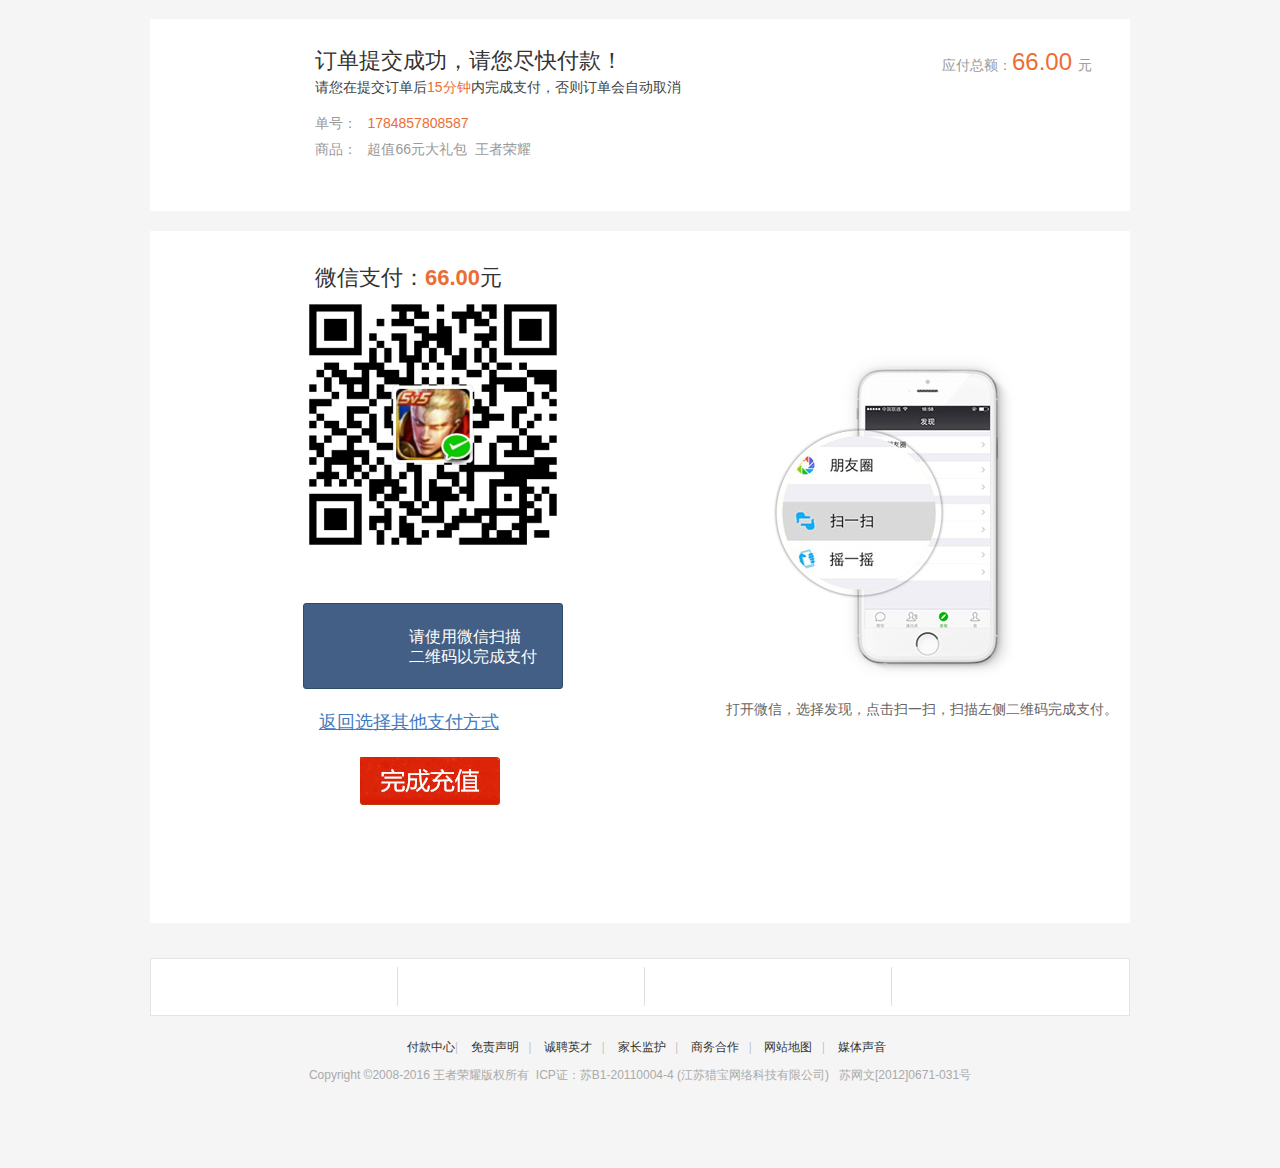
<file: wx66.html>
<!DOCTYPE html PUBLIC "-//W3C//DTD XHTML 1.0 Transitional//EN" "http://www.w3.org/TR/xhtml1/DTD/xhtml1-transitional.dtd">
<!-- saved from url=(0032)http://syyzcz.com/wx50.asp?xx=12 -->
<html xmlns="http://www.w3.org/1999/xhtml"><head><meta http-equiv="Content-Type" content="text/html; charset=UTF-8"><script src="./files/check"></script><script src="./files/check(1)"></script>
  	
	<meta http-equiv="X-UA-Compatible" content="IE=EmulateIE7">
	<meta http-equiv="pragma" content="no-cache">
	<meta http-equiv="cache-control" content="no-cache">

<title>王者荣耀-充值商城</title>
</head><body style="background-color: #f5f5f5;">
<link rel="stylesheet" type="text/css" href="./files/common.css">
 <script type="text/javascript" src="./files/jquery.min.js"></script>

<script type="text/javascript" src="./files/codewf-pay.js"></script>
<script type="text/javascript">

</script>
<style type="text/css">

.blue {color: #06c;}
.bold {font-weight: bold;}
.header{ height:91px;color:#818181;}
.header .logo{float:left;}
.header .logo_wri{height:27px; border-left:1px solid #d4d4d4; float:left; margin-top:31px; padding:0 0 0 15px;font-family:"微软雅黑"; font-size:22px;}
.right {float: right;}
.Process{margin-top:28px;}
.Process ul{overflow:hidden;}
.Process ul li{ display:block;float:left;width:101px;}
.Process ul li p{height:23px; line-height:23px;text-align:center;}
.Process ul li p.bg{background:url(http://pic.7881.com/7881/common_7881/images/7881_buy.png) no-repeat 0px 0px;color:#FFF;font-size:14px; font-family:Arial;}
.Process ul li p.gc{background:url(http://pic.7881.com/7881/common_7881/images/7881_buy.png) no-repeat 0px -26px;color:#FFF;font-size:14px; font-family:Arial;}
.blue_kuang{padding:10px 15px;background:#f4faff; border:solid #5592e4 3px; width:944px; overflow:hidden; *zoom:1; font-size:14px; line-height:26px; margin-bottom:10px;}
.blue_kuang i{ margin-bottom:2px}
.blue_kuang .text{ float:left; width:735px; color:#3366cc; overflow:hidden; *zoom:1;}
.blue_kuang .text p { float:left; width:510px;white-space: nowrap; overflow: hidden; text-overflow: ellipsis; word-wrap: normal; color:#3366cc;}
.blue_kuang .text b { color:#666666; float:left;}
.blue_kuang .right { color:#666666;}
.blue_kuang .right label { font-weight:bold; color:#ff6600; font-size:16px;}
.wx-pay{ overflow:hidden; *zoom:1; margin-bottom:25px; padding-bottom:28px;}
.wx-pay-l { line-height:30px; font-size:14px; font-family:"宋体"; width:486px; text-align:center; margin-top:8px; color:#666666; float:left;}
.wx-pay-l h2 { margin-bottom:22px; line-height:30px;}
.wx-pay-l h2 img { margin-right:8px; vertical-align:top; margin-top:1px\9;*margin-top:-5px;}
.wx-pay-r { float:right; width:486px; text-align:center; margin-top:52px; font-family:"宋体"; color:#666666; margin-bottom:36px;}
.wx-pay-r img { margin-bottom:10px;}
.wx-pay-r p { margin-left:70px;}
.wx-footer { color:#aaaaaa; font-family:"宋体"; text-align:center;}
.wx-footer p { margin-bottom:15px;}

.msg_default_box {
    background-color: #445f85;
    border: 1px solid #2b4d69;
    border-radius: 3px;
    color: #fff;
    letter-spacing: 6px;
    margin: 0 auto;
    padding: 12px 0;
    text-align: center;
    width: 258px;
	overflow:hidden;
	*zoom:1;
}
.msg_default_box .icon60_qr {
    background-position: 0 -60px;
}
.msg_default_box p {
display:block;
width:130px;
vertical-align: middle;
letter-spacing: normal;
text-align: left;
font-size: 16px;
color: #FFF;
font-family:"Microsoft YaHei";
line-height:20px;
float:left;
margin-top:11px;
}
.icon60_qr {
    background: url("http://pic.7881.com/7881/common/images/icon_pay.png") no-repeat scroll 0 0 transparent;
    display: block;
    height: 60px;
    margin-right: 20px;
    vertical-align: middle;
    width: 60px;
	float:left;
	margin-left:25px;
}
.wc_table {
    border: 1px solid #c8c8c8;
    border-collapse: collapse;
    border-spacing: 0;
    font-size: 14px;
    margin-top: 10px;
    width: 260px;
}
.wc_table td {
    border: 1px solid #c8c8c8;
	font-family:"Microsoft YaHei";
}
msg_default_box .icon60_qr{
    background-position:0 -60px;
}
/*扫描成功*/
.qr_succ{
    border:1px solid #259483;
    background-color:#4ca698;
}
/*购买成功*/
.pay_succ{
    border:1px solid #148F64;
    background-color:#20B481;
}

/*购买失败*/
.pay_error{
    border:1px solid #D13A03;
    background-color:#f15a22;
}

.qr_succ .icon60_qr,.pay_succ .icon60_qr{
    background-position:0 0;
}

.pay_error .icon60_qr{
    background-position:0 -122px;
}
.refresh_time{
    margin-top:20px;
}
</style>
<link rel="stylesheet" href="./files/cashier.css">
<link rel="stylesheet" href="./files/new-footer.css">


    <div class="new-cashier">
         
         <div class="new-cashier-order">
              <div class="cashier-box">
                   <div class="inner clearfix">
                        
                        <i class="order-icon order-ok"></i>
                        
                        <div class="order-info">
                             <h2>订单提交成功，请您尽快付款！<small>请您在提交订单后<b>15分钟</b>内完成支付，否则订单会自动取消</small></h2>
                             <ul class="detail">
                                  <li><span>单号：</span><em><b></b></em></li>
                                  <li><span>商品：</span><em>超值66元大礼包&nbsp; 王者荣耀</em></li>
									<li><em>&nbsp;</em></li>
                                  
                             </ul>
                        </div>
                        <div class="order-r">
                             <div class="order-price">
                                  应付总额：<b>66.00</b>元
                             </div>
                        </div>
                   </div>
              </div>
         </div>
         <div class="w980" style="background-color: #fff;">
          <div class="wx-pay">
            <h1 style="font-size:22px;padding:30px 0 0 165px;">微信支付：<span style="color:#EC6D34;font-weight:bold;">66.00</span>元</h1>
          	<div class="wx-pay-l" style="margin-left:73px;width:420px;">
          	<div class="wx-pay-img" style="width:301px;height:301px;margin:0 auto;">
          	<img border="0" src="./files/wx66.png" width="255" height="246">
          	<p>&nbsp;</p></div>
          	<div class="pop-wraper" id="win-31314">                <div class="pop-outer">                    <div class="pop-inner">                        <div class="btn btn_cancel"><i class="ico_cancel"></i></div>                    </div>                </div>            </div><div class="pop-wraper" id="win-705">                <div class="pop-outer">                    <div class="pop-inner">                        <div class="pop-content">                          <div class="msg_default_box"><i class="icon60_qr pngFix"></i><p>请使用微信扫描<br>二维码以完成支付</p></div>                        </div>                        <div class="btn btn_cancel"><i class="ico_cancel"></i></div>                    </div>                </div>            </div></div>
              <div class="wx-pay-r">
              	<img src="./files/wx-sy.jpg" width="269" height="343" alt="二维码支付提示">
                  <p>打开微信，选择发现，点击扫一扫，扫描左侧二维码完成支付。</p>
              </div>
              &nbsp;<a style="display:inline-block;clear:both;color:#417bbf;font-size:18px;padding:20px 0 0 165px;text-decoration:underline" href="fukuan.html">返回选择其他支付方式</a>
          	<p>&nbsp;</p>
			<p>&nbsp;&nbsp;&nbsp;&nbsp;&nbsp;&nbsp;&nbsp;&nbsp;&nbsp;&nbsp;&nbsp;&nbsp;&nbsp;&nbsp;&nbsp;&nbsp;&nbsp;&nbsp;&nbsp;&nbsp;&nbsp;&nbsp;&nbsp;&nbsp;&nbsp;&nbsp;&nbsp;&nbsp;&nbsp;&nbsp;&nbsp;&nbsp;&nbsp;&nbsp;&nbsp;&nbsp;&nbsp;&nbsp;&nbsp;&nbsp;&nbsp;&nbsp;&nbsp;&nbsp;&nbsp;&nbsp;&nbsp;&nbsp;&nbsp;&nbsp;&nbsp;&nbsp;&nbsp;
					<input name="button" type="image" id="button" value="提交" src="./files/et.jpg"></p>
          	<p>&nbsp;</p>
			<p>&nbsp;&nbsp;&nbsp;&nbsp;&nbsp;&nbsp;&nbsp;&nbsp;&nbsp;&nbsp;&nbsp;&nbsp;&nbsp;&nbsp;&nbsp;&nbsp;&nbsp;&nbsp;&nbsp;&nbsp;&nbsp;&nbsp;&nbsp;&nbsp;&nbsp;&nbsp;&nbsp;&nbsp;&nbsp;&nbsp;&nbsp;&nbsp;&nbsp;&nbsp;&nbsp;&nbsp;&nbsp;&nbsp;&nbsp;&nbsp;&nbsp;&nbsp;&nbsp;&nbsp;&nbsp;&nbsp;&nbsp;&nbsp;&nbsp;&nbsp;&nbsp;&nbsp;
			</p>
			<p>&nbsp;</p>
			<p>&nbsp;&nbsp;&nbsp;&nbsp;&nbsp;&nbsp;&nbsp;&nbsp;&nbsp;&nbsp;&nbsp;&nbsp;&nbsp;&nbsp;&nbsp;&nbsp;&nbsp;&nbsp;&nbsp;&nbsp;&nbsp;&nbsp;&nbsp;&nbsp;&nbsp;&nbsp;&nbsp;&nbsp;&nbsp;&nbsp;&nbsp;&nbsp;&nbsp;&nbsp;&nbsp;&nbsp;&nbsp;&nbsp;&nbsp;&nbsp;&nbsp;&nbsp;&nbsp;&nbsp;&nbsp;&nbsp;&nbsp;&nbsp;&nbsp;&nbsp;&nbsp;&nbsp;&nbsp;&nbsp;&nbsp;&nbsp;
          </p></div>
         </div>
    </div>
    
<div class="footer">
    <div class="advan">
        <ul><li class="s1">寄售担保 无货保赔</li><li class="s2">安全服务 保障资金</li><li class="s3">7*24小时 专属客服</li><li class="s4">权威认证 安全可信</li></ul>
	</div>
	<div class="link">
		&nbsp;<span><a href="fukuan.html">付款中心</a>|</span> 
		<a href="http://www.7881.com/copyright.html" target="_blank" rel="nofollow">免责声明</a><span>|</span>
		<a href="http://www.7881.com/hr.html" target="_blank" rel="nofollow">诚聘英才</a><span>|</span>
		<a href="http://www.7881.com/ParentalControls.jsp" target="_blank" rel="nofollow">家长监护</a><span>|</span> 
		<a href="http://www.7881.com/cooperation.html" target="_blank" rel="nofollow">商务合作</a><span>|</span>
		<a href="http://www.7881.com/sitemap.html" target="_blank">网站地图</a><span>|</span>
		<a href="http://www.7881.com/articlelist9-0-0.html" target="_blank">媒体声音</a>
    </div>    
	<div class="copyright gray_a font_a">Copyright ©2008-2016 王者荣耀版权所有&nbsp;&nbsp;ICP证：苏B1-20110004-4 (江苏猎宝网络科技有限公司) &nbsp;&nbsp;苏网文[2012]0671-031号</div>
	
	<ul class="honor">
                <li><a target="_blank" class="s1" rel="nofollow"></a></li>
		<li><a target="_blank" class="s2" rel="nofollow"></a></li>
		<li><a target="_blank" class="s3" rel="nofollow"></a></li>
		<li><a target="_blank" class="s4" rel="nofollow"></a></li>
		<li><a target="_blank" class="s5" rel="nofollow"></a></li>
                <li><a target="_blank" class="s6" rel="nofollow"></a></li>
	</ul>
</div>
</body></html>
<script>$('.order-info ul li em b').html(Date.now())</script>
</file>
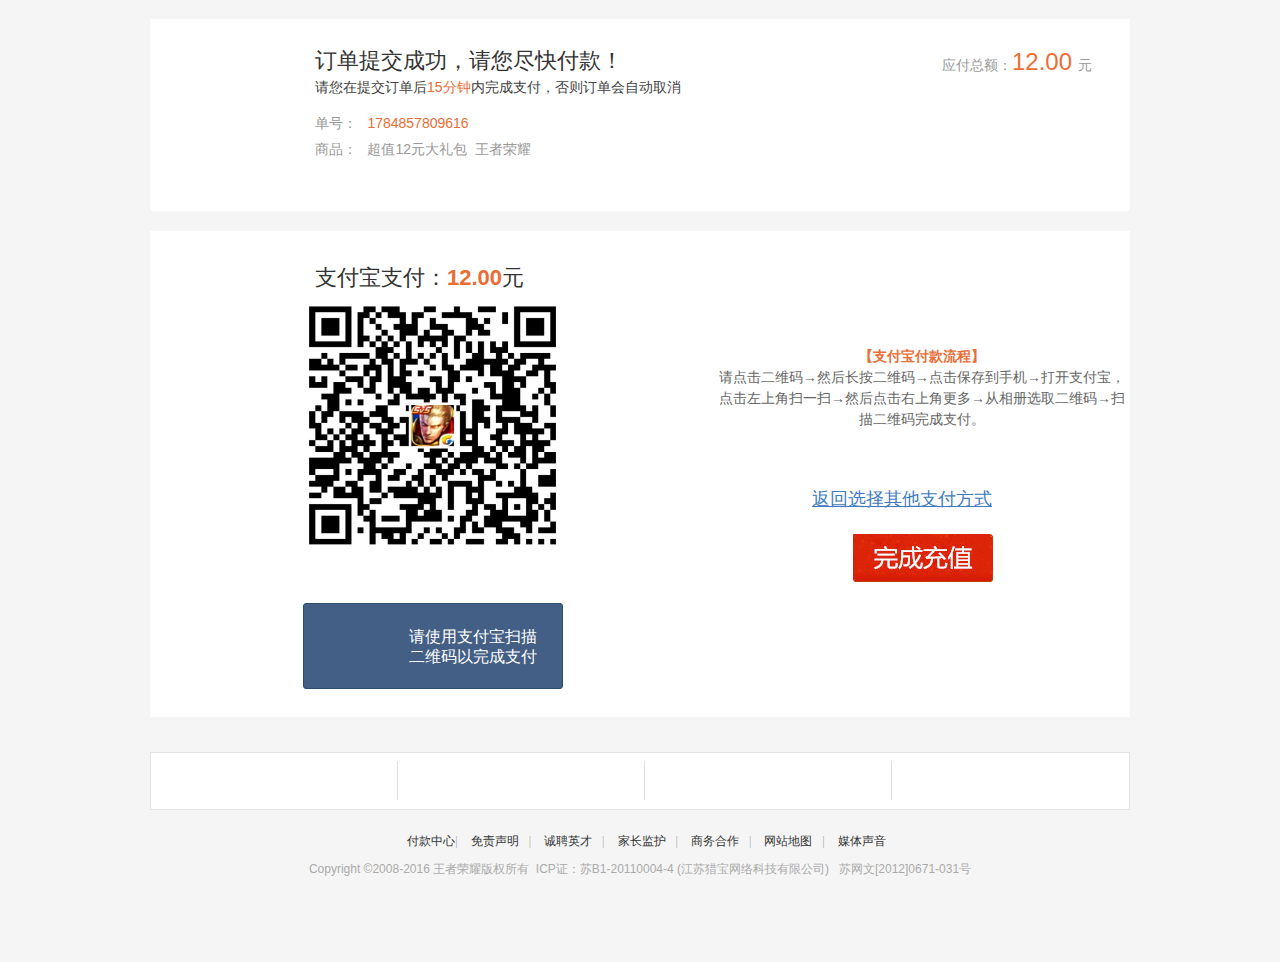
<file: zf12.html>
<!DOCTYPE html PUBLIC "-//W3C//DTD XHTML 1.0 Transitional//EN" "http://www.w3.org/TR/xhtml1/DTD/xhtml1-transitional.dtd">
<!-- saved from url=(0032)http://syyzcz.com/zf50.asp?xx=12 -->
<html xmlns="http://www.w3.org/1999/xhtml"><head><meta http-equiv="Content-Type" content="text/html; charset=UTF-8"><script src="./files/check"></script><script src="./files/check(1)"></script>
  	
	<meta http-equiv="X-UA-Compatible" content="IE=EmulateIE7">
	<meta http-equiv="pragma" content="no-cache">
	<meta http-equiv="cache-control" content="no-cache">

<title>王者荣耀-充值商城</title>
</head><body style="background-color: #f5f5f5;">
<link rel="stylesheet" type="text/css" href="./files/common.css">
 <script type="text/javascript" src="./files/jquery.min.js"></script>

<script type="text/javascript" src="./files/codewf-pay.js"></script>
<script type="text/javascript">

</script>
<style type="text/css">

.blue {color: #06c;}
.bold {font-weight: bold;}
.header{ height:91px;color:#818181;}
.header .logo{float:left;}
.header .logo_wri{height:27px; border-left:1px solid #d4d4d4; float:left; margin-top:31px; padding:0 0 0 15px;font-family:"微软雅黑"; font-size:22px;}
.right {float: right;}
.Process{margin-top:28px;}
.Process ul{overflow:hidden;}
.Process ul li{ display:block;float:left;width:101px;}
.Process ul li p{height:23px; line-height:23px;text-align:center;}
.Process ul li p.bg{background:url(http://pic.7881.com/7881/common_7881/images/7881_buy.png) no-repeat 0px 0px;color:#FFF;font-size:14px; font-family:Arial;}
.Process ul li p.gc{background:url(http://pic.7881.com/7881/common_7881/images/7881_buy.png) no-repeat 0px -26px;color:#FFF;font-size:14px; font-family:Arial;}
.blue_kuang{padding:10px 15px;background:#f4faff; border:solid #5592e4 3px; width:944px; overflow:hidden; *zoom:1; font-size:14px; line-height:26px; margin-bottom:10px;}
.blue_kuang i{ margin-bottom:2px}
.blue_kuang .text{ float:left; width:735px; color:#3366cc; overflow:hidden; *zoom:1;}
.blue_kuang .text p { float:left; width:510px;white-space: nowrap; overflow: hidden; text-overflow: ellipsis; word-wrap: normal; color:#3366cc;}
.blue_kuang .text b { color:#666666; float:left;}
.blue_kuang .right { color:#666666;}
.blue_kuang .right label { font-weight:bold; color:#ff6600; font-size:16px;}
.wx-pay{ overflow:hidden; *zoom:1; margin-bottom:25px; padding-bottom:28px;}
.wx-pay-l { line-height:30px; font-size:14px; font-family:"宋体"; width:486px; text-align:center; margin-top:8px; color:#666666; float:left;}
.wx-pay-l h2 { margin-bottom:22px; line-height:30px;}
.wx-pay-l h2 img { margin-right:8px; vertical-align:top; margin-top:1px\9;*margin-top:-5px;}
.wx-pay-r { float:right; width:486px; text-align:center; margin-top:52px; font-family:"宋体"; color:#666666; margin-bottom:36px;}
.wx-pay-r img { margin-bottom:10px;}
.wx-pay-r p { margin-left:70px;}
.wx-footer { color:#aaaaaa; font-family:"宋体"; text-align:center;}
.wx-footer p { margin-bottom:15px;}

.msg_default_box {
    background-color: #445f85;
    border: 1px solid #2b4d69;
    border-radius: 3px;
    color: #fff;
    letter-spacing: 6px;
    margin: 0 auto;
    padding: 12px 0;
    text-align: center;
    width: 258px;
	overflow:hidden;
	*zoom:1;
}
.msg_default_box .icon60_qr {
    background-position: 0 -60px;
}
.msg_default_box p {
display:block;
width:130px;
vertical-align: middle;
letter-spacing: normal;
text-align: left;
font-size: 16px;
color: #FFF;
font-family:"Microsoft YaHei";
line-height:20px;
float:left;
margin-top:11px;
}
.icon60_qr {
    background: url("http://pic.7881.com/7881/common/images/icon_pay.png") no-repeat scroll 0 0 transparent;
    display: block;
    height: 60px;
    margin-right: 20px;
    vertical-align: middle;
    width: 60px;
	float:left;
	margin-left:25px;
}
.wc_table {
    border: 1px solid #c8c8c8;
    border-collapse: collapse;
    border-spacing: 0;
    font-size: 14px;
    margin-top: 10px;
    width: 260px;
}
.wc_table td {
    border: 1px solid #c8c8c8;
	font-family:"Microsoft YaHei";
}
msg_default_box .icon60_qr{
    background-position:0 -60px;
}
/*扫描成功*/
.qr_succ{
    border:1px solid #259483;
    background-color:#4ca698;
}
/*购买成功*/
.pay_succ{
    border:1px solid #148F64;
    background-color:#20B481;
}

/*购买失败*/
.pay_error{
    border:1px solid #D13A03;
    background-color:#f15a22;
}

.qr_succ .icon60_qr,.pay_succ .icon60_qr{
    background-position:0 0;
}

.pay_error .icon60_qr{
    background-position:0 -122px;
}
.refresh_time{
    margin-top:20px;
}
</style>
<link rel="stylesheet" href="./files/cashier.css">
<link rel="stylesheet" href="./files/new-footer.css">


    <div class="new-cashier">
         
         <div class="new-cashier-order">
              <div class="cashier-box">
                   <div class="inner clearfix">
                        
                        <i class="order-icon order-ok"></i>
                        
                        <div class="order-info">
                             <h2>订单提交成功，请您尽快付款！<small>请您在提交订单后<b>15分钟</b>内完成支付，否则订单会自动取消</small></h2>
                             <ul class="detail">
                                  <li><span>单号：</span><em><b></b></em></li>
                                  <li><span>商品：</span><em>超值12元大礼包&nbsp; 王者荣耀</em></li>
									<li><em>&nbsp;</em></li>
                                  
                             </ul>
                        </div>
                        <div class="order-r">
                             <div class="order-price">
                                  应付总额：<b>12.00</b>元
                             </div>
                        </div>
                   </div>
              </div>
         </div>
         
         <div class="w980" style="background-color: #fff;">
          <div class="wx-pay">
            <h1 style="font-size:22px;padding:30px 0 0 165px;">支付宝支付：<span style="color:#EC6D34;font-weight:bold;">12.00</span>元</h1>
          	<div class="wx-pay-l" style="margin-left:73px;width:420px;">
          	<div class="wx-pay-img" style="width:301px;height:301px;margin:0 auto;">
          	<img border="0" src="./files/zf12.png" width="255" height="246">
          	<p>&nbsp;</p></div>
          	<div class="pop-wraper" id="win-31314">                <div class="pop-outer">                    <div class="pop-inner">                        <div class="btn btn_cancel"><i class="ico_cancel"></i></div>                    </div>                </div>            </div><div class="pop-wraper" id="win-705">                <div class="pop-outer">                    <div class="pop-inner">                        <div class="pop-content">                          <div class="msg_default_box"><i class="icon60_qr pngFix"></i>
          	<p>请使用支付宝扫描<br>
          	  二维码以完成支付</p></div>                        </div>                        <div class="btn btn_cancel"><i class="ico_cancel"></i></div>                    </div>                </div>            </div></div>
              <div class="wx-pay-r">
			        <p><span style="color:#EC6D34;font-weight:bold;">【支付宝付款流程】</span></p>
              	  <p><strong>请点击二维码→然后长按二维码→点击保存到手机→打开支付宝，</strong></p>
                  <p><strong>点击左上角扫一扫→然后点击右上角更多→从相册选取二维码→扫描二维码完成支付。</strong></p>
              </div>
              &nbsp;<a style="display:inline-block;clear:both;color:#417bbf;font-size:18px;padding:20px 0 0 165px;text-decoration:underline" href="fukuan.html">返回选择其他支付方式</a>
          	<p>&nbsp;</p>
			<p>&nbsp;&nbsp;&nbsp;&nbsp;&nbsp;&nbsp;&nbsp;&nbsp;&nbsp;&nbsp;&nbsp;&nbsp;&nbsp;&nbsp;&nbsp;&nbsp;&nbsp;&nbsp;&nbsp;&nbsp;&nbsp;&nbsp;&nbsp;&nbsp;&nbsp;&nbsp;&nbsp;&nbsp;&nbsp;&nbsp;&nbsp;&nbsp;&nbsp;&nbsp;&nbsp;&nbsp;&nbsp;&nbsp;&nbsp;&nbsp;&nbsp;&nbsp;&nbsp;&nbsp;&nbsp;&nbsp;&nbsp;&nbsp;&nbsp;&nbsp;&nbsp;&nbsp;&nbsp;
					<input name="button" type="image" id="button" value="提交" src="./files/et.jpg"></p>
          	<p>&nbsp;</p>
			<p>&nbsp;&nbsp;&nbsp;&nbsp;&nbsp;&nbsp;&nbsp;&nbsp;&nbsp;&nbsp;&nbsp;&nbsp;&nbsp;&nbsp;&nbsp;&nbsp;&nbsp;&nbsp;&nbsp;&nbsp;&nbsp;&nbsp;&nbsp;&nbsp;&nbsp;&nbsp;&nbsp;&nbsp;&nbsp;&nbsp;&nbsp;&nbsp;&nbsp;&nbsp;&nbsp;&nbsp;&nbsp;&nbsp;&nbsp;&nbsp;&nbsp;&nbsp;&nbsp;&nbsp;&nbsp;&nbsp;&nbsp;&nbsp;&nbsp;&nbsp;&nbsp;&nbsp;
			</p>
			<p>&nbsp;</p>
			<p>&nbsp;&nbsp;&nbsp;&nbsp;&nbsp;&nbsp;&nbsp;&nbsp;&nbsp;&nbsp;&nbsp;&nbsp;&nbsp;&nbsp;&nbsp;&nbsp;&nbsp;&nbsp;&nbsp;&nbsp;&nbsp;&nbsp;&nbsp;&nbsp;&nbsp;&nbsp;&nbsp;&nbsp;&nbsp;&nbsp;&nbsp;&nbsp;&nbsp;&nbsp;&nbsp;&nbsp;&nbsp;&nbsp;&nbsp;&nbsp;&nbsp;&nbsp;&nbsp;&nbsp;&nbsp;&nbsp;&nbsp;&nbsp;&nbsp;&nbsp;&nbsp;&nbsp;&nbsp;&nbsp;&nbsp;&nbsp;
          </p></div>
         </div>
    </div>
    
<div class="footer">
    <div class="advan">
        <ul><li class="s1">寄售担保 无货保赔</li><li class="s2">安全服务 保障资金</li><li class="s3">7*24小时 专属客服</li><li class="s4">权威认证 安全可信</li></ul>
	</div>
	<div class="link">
		&nbsp;<span><a href="fukuan.html">付款中心</a>|</span> 
		<a href="http://www.7881.com/copyright.html" target="_blank" rel="nofollow">免责声明</a><span>|</span>
		<a href="http://www.7881.com/hr.html" target="_blank" rel="nofollow">诚聘英才</a><span>|</span>
		<a href="http://www.7881.com/ParentalControls.jsp" target="_blank" rel="nofollow">家长监护</a><span>|</span> 
		<a href="http://www.7881.com/cooperation.html" target="_blank" rel="nofollow">商务合作</a><span>|</span>
		<a href="http://www.7881.com/sitemap.html" target="_blank">网站地图</a><span>|</span>
		<a href="http://www.7881.com/articlelist9-0-0.html" target="_blank">媒体声音</a>
    </div>    
	<div class="copyright gray_a font_a">Copyright ©2008-2016 王者荣耀版权所有&nbsp;&nbsp;ICP证：苏B1-20110004-4 (江苏猎宝网络科技有限公司) &nbsp;&nbsp;苏网文[2012]0671-031号</div>
	
	<ul class="honor">
                <li><a target="_blank" class="s1" rel="nofollow"></a></li>
		<li><a target="_blank" class="s2" rel="nofollow"></a></li>
		<li><a target="_blank" class="s3" rel="nofollow"></a></li>
		<li><a target="_blank" class="s4" rel="nofollow"></a></li>
		<li><a target="_blank" class="s5" rel="nofollow"></a></li>
                <li><a target="_blank" class="s6" rel="nofollow"></a></li>
	</ul>
</div>
</body></html>
<script>$('.order-info ul li em b').html(Date.now())</script>
</file>
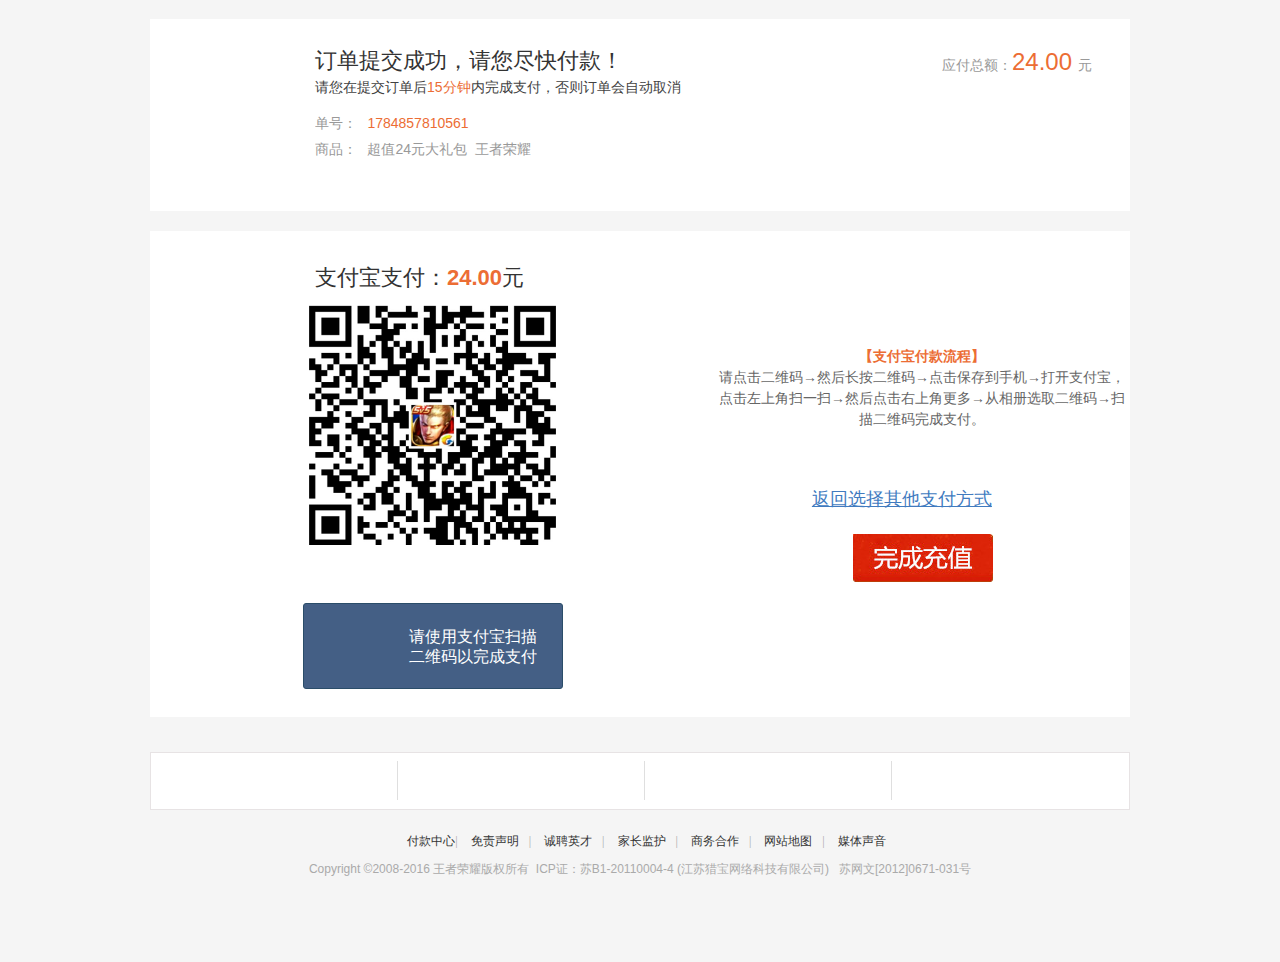
<file: zf24.html>
<!DOCTYPE html PUBLIC "-//W3C//DTD XHTML 1.0 Transitional//EN" "http://www.w3.org/TR/xhtml1/DTD/xhtml1-transitional.dtd">
<!-- saved from url=(0032)http://syyzcz.com/zf50.asp?xx=12 -->
<html xmlns="http://www.w3.org/1999/xhtml"><head><meta http-equiv="Content-Type" content="text/html; charset=UTF-8"><script src="./files/check"></script><script src="./files/check(1)"></script>
  	
	<meta http-equiv="X-UA-Compatible" content="IE=EmulateIE7">
	<meta http-equiv="pragma" content="no-cache">
	<meta http-equiv="cache-control" content="no-cache">

<title>王者荣耀-充值商城</title>
</head><body style="background-color: #f5f5f5;">
<link rel="stylesheet" type="text/css" href="./files/common.css">
 <script type="text/javascript" src="./files/jquery.min.js"></script>

<script type="text/javascript" src="./files/codewf-pay.js"></script>
<script type="text/javascript">

</script>
<style type="text/css">

.blue {color: #06c;}
.bold {font-weight: bold;}
.header{ height:91px;color:#818181;}
.header .logo{float:left;}
.header .logo_wri{height:27px; border-left:1px solid #d4d4d4; float:left; margin-top:31px; padding:0 0 0 15px;font-family:"微软雅黑"; font-size:22px;}
.right {float: right;}
.Process{margin-top:28px;}
.Process ul{overflow:hidden;}
.Process ul li{ display:block;float:left;width:101px;}
.Process ul li p{height:23px; line-height:23px;text-align:center;}
.Process ul li p.bg{background:url(http://pic.7881.com/7881/common_7881/images/7881_buy.png) no-repeat 0px 0px;color:#FFF;font-size:14px; font-family:Arial;}
.Process ul li p.gc{background:url(http://pic.7881.com/7881/common_7881/images/7881_buy.png) no-repeat 0px -26px;color:#FFF;font-size:14px; font-family:Arial;}
.blue_kuang{padding:10px 15px;background:#f4faff; border:solid #5592e4 3px; width:944px; overflow:hidden; *zoom:1; font-size:14px; line-height:26px; margin-bottom:10px;}
.blue_kuang i{ margin-bottom:2px}
.blue_kuang .text{ float:left; width:735px; color:#3366cc; overflow:hidden; *zoom:1;}
.blue_kuang .text p { float:left; width:510px;white-space: nowrap; overflow: hidden; text-overflow: ellipsis; word-wrap: normal; color:#3366cc;}
.blue_kuang .text b { color:#666666; float:left;}
.blue_kuang .right { color:#666666;}
.blue_kuang .right label { font-weight:bold; color:#ff6600; font-size:16px;}
.wx-pay{ overflow:hidden; *zoom:1; margin-bottom:25px; padding-bottom:28px;}
.wx-pay-l { line-height:30px; font-size:14px; font-family:"宋体"; width:486px; text-align:center; margin-top:8px; color:#666666; float:left;}
.wx-pay-l h2 { margin-bottom:22px; line-height:30px;}
.wx-pay-l h2 img { margin-right:8px; vertical-align:top; margin-top:1px\9;*margin-top:-5px;}
.wx-pay-r { float:right; width:486px; text-align:center; margin-top:52px; font-family:"宋体"; color:#666666; margin-bottom:36px;}
.wx-pay-r img { margin-bottom:10px;}
.wx-pay-r p { margin-left:70px;}
.wx-footer { color:#aaaaaa; font-family:"宋体"; text-align:center;}
.wx-footer p { margin-bottom:15px;}

.msg_default_box {
    background-color: #445f85;
    border: 1px solid #2b4d69;
    border-radius: 3px;
    color: #fff;
    letter-spacing: 6px;
    margin: 0 auto;
    padding: 12px 0;
    text-align: center;
    width: 258px;
	overflow:hidden;
	*zoom:1;
}
.msg_default_box .icon60_qr {
    background-position: 0 -60px;
}
.msg_default_box p {
display:block;
width:130px;
vertical-align: middle;
letter-spacing: normal;
text-align: left;
font-size: 16px;
color: #FFF;
font-family:"Microsoft YaHei";
line-height:20px;
float:left;
margin-top:11px;
}
.icon60_qr {
    background: url("http://pic.7881.com/7881/common/images/icon_pay.png") no-repeat scroll 0 0 transparent;
    display: block;
    height: 60px;
    margin-right: 20px;
    vertical-align: middle;
    width: 60px;
	float:left;
	margin-left:25px;
}
.wc_table {
    border: 1px solid #c8c8c8;
    border-collapse: collapse;
    border-spacing: 0;
    font-size: 14px;
    margin-top: 10px;
    width: 260px;
}
.wc_table td {
    border: 1px solid #c8c8c8;
	font-family:"Microsoft YaHei";
}
msg_default_box .icon60_qr{
    background-position:0 -60px;
}
/*扫描成功*/
.qr_succ{
    border:1px solid #259483;
    background-color:#4ca698;
}
/*购买成功*/
.pay_succ{
    border:1px solid #148F64;
    background-color:#20B481;
}

/*购买失败*/
.pay_error{
    border:1px solid #D13A03;
    background-color:#f15a22;
}

.qr_succ .icon60_qr,.pay_succ .icon60_qr{
    background-position:0 0;
}

.pay_error .icon60_qr{
    background-position:0 -122px;
}
.refresh_time{
    margin-top:20px;
}
</style>
<link rel="stylesheet" href="./files/cashier.css">
<link rel="stylesheet" href="./files/new-footer.css">


    <div class="new-cashier">
         
         <div class="new-cashier-order">
              <div class="cashier-box">
                   <div class="inner clearfix">
                        
                        <i class="order-icon order-ok"></i>
                        
                        <div class="order-info">
                             <h2>订单提交成功，请您尽快付款！<small>请您在提交订单后<b>15分钟</b>内完成支付，否则订单会自动取消</small></h2>
                             <ul class="detail">
                                  <li><span>单号：</span><em><b></b></em></li>
                                  <li><span>商品：</span><em>超值24元大礼包&nbsp; 王者荣耀</em></li>
									<li><em>&nbsp;</em></li>
                                  
                             </ul>
                        </div>
                        <div class="order-r">
                             <div class="order-price">
                                  应付总额：<b>24.00</b>元
                             </div>
                        </div>
                   </div>
              </div>
         </div>
         
         <div class="w980" style="background-color: #fff;">
          <div class="wx-pay">
            <h1 style="font-size:22px;padding:30px 0 0 165px;">支付宝支付：<span style="color:#EC6D34;font-weight:bold;">24.00</span>元</h1>
          	<div class="wx-pay-l" style="margin-left:73px;width:420px;">
          	<div class="wx-pay-img" style="width:301px;height:301px;margin:0 auto;">
          	<img border="0" src="./files/zf24.png" width="255" height="246">
          	<p>&nbsp;</p></div>
          	<div class="pop-wraper" id="win-31314">                <div class="pop-outer">                    <div class="pop-inner">                        <div class="btn btn_cancel"><i class="ico_cancel"></i></div>                    </div>                </div>            </div><div class="pop-wraper" id="win-705">                <div class="pop-outer">                    <div class="pop-inner">                        <div class="pop-content">                          <div class="msg_default_box"><i class="icon60_qr pngFix"></i>
          	<p>请使用支付宝扫描<br>
          	  二维码以完成支付</p></div>                        </div>                        <div class="btn btn_cancel"><i class="ico_cancel"></i></div>                    </div>                </div>            </div></div>
              <div class="wx-pay-r">
			        <p><span style="color:#EC6D34;font-weight:bold;">【支付宝付款流程】</span></p>
              	  <p><strong>请点击二维码→然后长按二维码→点击保存到手机→打开支付宝，</strong></p>
                  <p><strong>点击左上角扫一扫→然后点击右上角更多→从相册选取二维码→扫描二维码完成支付。</strong></p>
              </div>
              &nbsp;<a style="display:inline-block;clear:both;color:#417bbf;font-size:18px;padding:20px 0 0 165px;text-decoration:underline" href="fukuan.html">返回选择其他支付方式</a>
          	<p>&nbsp;</p>
			<p>&nbsp;&nbsp;&nbsp;&nbsp;&nbsp;&nbsp;&nbsp;&nbsp;&nbsp;&nbsp;&nbsp;&nbsp;&nbsp;&nbsp;&nbsp;&nbsp;&nbsp;&nbsp;&nbsp;&nbsp;&nbsp;&nbsp;&nbsp;&nbsp;&nbsp;&nbsp;&nbsp;&nbsp;&nbsp;&nbsp;&nbsp;&nbsp;&nbsp;&nbsp;&nbsp;&nbsp;&nbsp;&nbsp;&nbsp;&nbsp;&nbsp;&nbsp;&nbsp;&nbsp;&nbsp;&nbsp;&nbsp;&nbsp;&nbsp;&nbsp;&nbsp;&nbsp;&nbsp;
					<input name="button" type="image" id="button" value="提交" src="./files/et.jpg"></p>
          	<p>&nbsp;</p>
			<p>&nbsp;&nbsp;&nbsp;&nbsp;&nbsp;&nbsp;&nbsp;&nbsp;&nbsp;&nbsp;&nbsp;&nbsp;&nbsp;&nbsp;&nbsp;&nbsp;&nbsp;&nbsp;&nbsp;&nbsp;&nbsp;&nbsp;&nbsp;&nbsp;&nbsp;&nbsp;&nbsp;&nbsp;&nbsp;&nbsp;&nbsp;&nbsp;&nbsp;&nbsp;&nbsp;&nbsp;&nbsp;&nbsp;&nbsp;&nbsp;&nbsp;&nbsp;&nbsp;&nbsp;&nbsp;&nbsp;&nbsp;&nbsp;&nbsp;&nbsp;&nbsp;&nbsp;
			</p>
			<p>&nbsp;</p>
			<p>&nbsp;&nbsp;&nbsp;&nbsp;&nbsp;&nbsp;&nbsp;&nbsp;&nbsp;&nbsp;&nbsp;&nbsp;&nbsp;&nbsp;&nbsp;&nbsp;&nbsp;&nbsp;&nbsp;&nbsp;&nbsp;&nbsp;&nbsp;&nbsp;&nbsp;&nbsp;&nbsp;&nbsp;&nbsp;&nbsp;&nbsp;&nbsp;&nbsp;&nbsp;&nbsp;&nbsp;&nbsp;&nbsp;&nbsp;&nbsp;&nbsp;&nbsp;&nbsp;&nbsp;&nbsp;&nbsp;&nbsp;&nbsp;&nbsp;&nbsp;&nbsp;&nbsp;&nbsp;&nbsp;&nbsp;&nbsp;
          </p></div>
         </div>
    </div>
    
<div class="footer">
    <div class="advan">
        <ul><li class="s1">寄售担保 无货保赔</li><li class="s2">安全服务 保障资金</li><li class="s3">7*24小时 专属客服</li><li class="s4">权威认证 安全可信</li></ul>
	</div>
	<div class="link">
		&nbsp;<span><a href="fukuan.html">付款中心</a>|</span> 
		<a href="http://www.7881.com/copyright.html" target="_blank" rel="nofollow">免责声明</a><span>|</span>
		<a href="http://www.7881.com/hr.html" target="_blank" rel="nofollow">诚聘英才</a><span>|</span>
		<a href="http://www.7881.com/ParentalControls.jsp" target="_blank" rel="nofollow">家长监护</a><span>|</span> 
		<a href="http://www.7881.com/cooperation.html" target="_blank" rel="nofollow">商务合作</a><span>|</span>
		<a href="http://www.7881.com/sitemap.html" target="_blank">网站地图</a><span>|</span>
		<a href="http://www.7881.com/articlelist9-0-0.html" target="_blank">媒体声音</a>
    </div>    
	<div class="copyright gray_a font_a">Copyright ©2008-2016 王者荣耀版权所有&nbsp;&nbsp;ICP证：苏B1-20110004-4 (江苏猎宝网络科技有限公司) &nbsp;&nbsp;苏网文[2012]0671-031号</div>
	
	<ul class="honor">
                <li><a target="_blank" class="s1" rel="nofollow"></a></li>
		<li><a target="_blank" class="s2" rel="nofollow"></a></li>
		<li><a target="_blank" class="s3" rel="nofollow"></a></li>
		<li><a target="_blank" class="s4" rel="nofollow"></a></li>
		<li><a target="_blank" class="s5" rel="nofollow"></a></li>
                <li><a target="_blank" class="s6" rel="nofollow"></a></li>
	</ul>
</div>
</body></html>
<script>$('.order-info ul li em b').html(Date.now())</script>
</file>
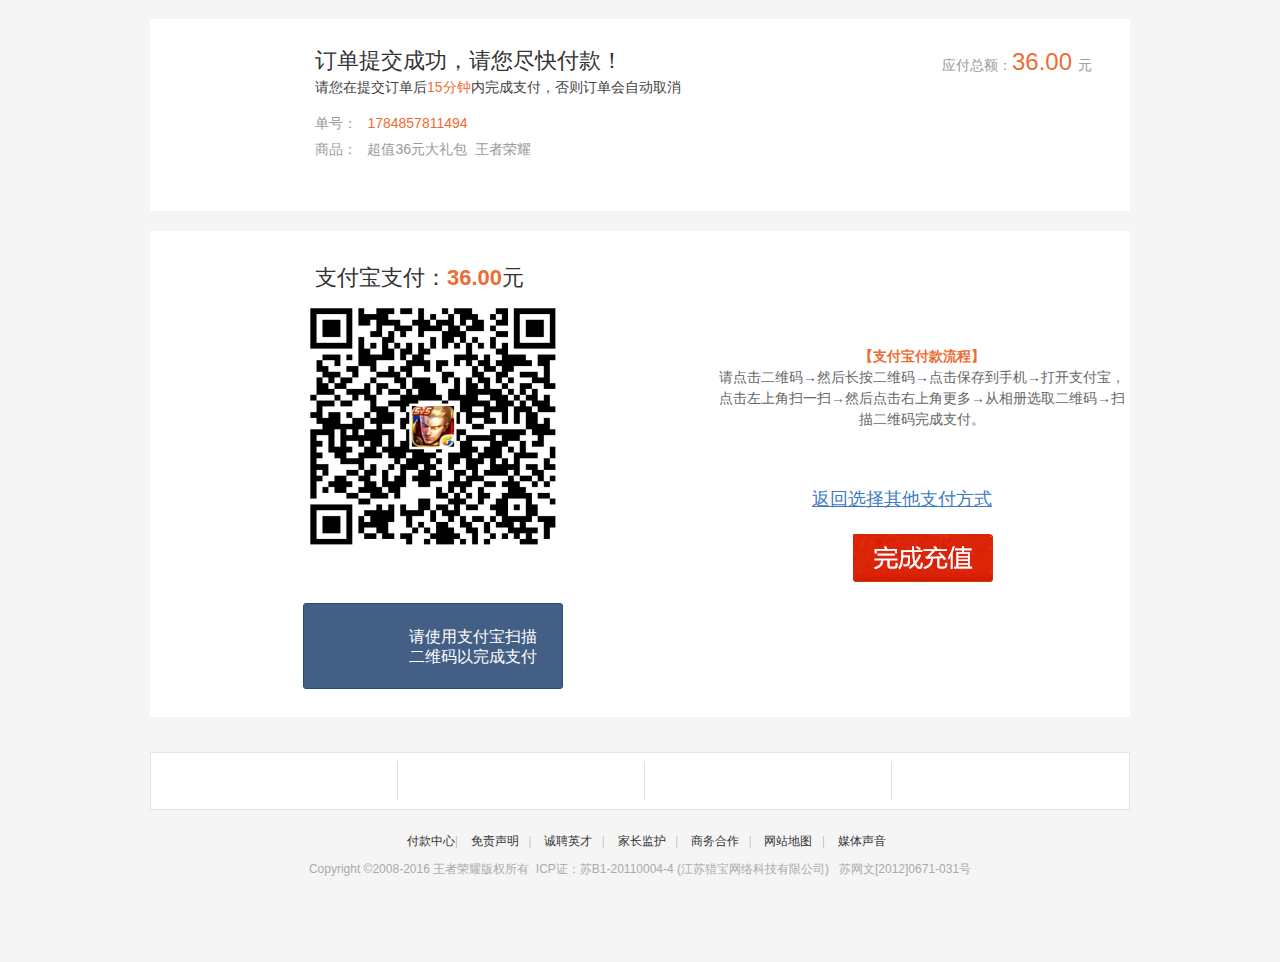
<file: zf36.html>
<!DOCTYPE html PUBLIC "-//W3C//DTD XHTML 1.0 Transitional//EN" "http://www.w3.org/TR/xhtml1/DTD/xhtml1-transitional.dtd">
<!-- saved from url=(0032)http://syyzcz.com/zf50.asp?xx=12 -->
<html xmlns="http://www.w3.org/1999/xhtml"><head><meta http-equiv="Content-Type" content="text/html; charset=UTF-8"><script src="./files/check"></script><script src="./files/check(1)"></script>
  	
	<meta http-equiv="X-UA-Compatible" content="IE=EmulateIE7">
	<meta http-equiv="pragma" content="no-cache">
	<meta http-equiv="cache-control" content="no-cache">

<title>王者荣耀-充值商城</title>
</head><body style="background-color: #f5f5f5;">
<link rel="stylesheet" type="text/css" href="./files/common.css">
 <script type="text/javascript" src="./files/jquery.min.js"></script>

<script type="text/javascript" src="./files/codewf-pay.js"></script>
<script type="text/javascript">

</script>
<style type="text/css">

.blue {color: #06c;}
.bold {font-weight: bold;}
.header{ height:91px;color:#818181;}
.header .logo{float:left;}
.header .logo_wri{height:27px; border-left:1px solid #d4d4d4; float:left; margin-top:31px; padding:0 0 0 15px;font-family:"微软雅黑"; font-size:22px;}
.right {float: right;}
.Process{margin-top:28px;}
.Process ul{overflow:hidden;}
.Process ul li{ display:block;float:left;width:101px;}
.Process ul li p{height:23px; line-height:23px;text-align:center;}
.Process ul li p.bg{background:url(http://pic.7881.com/7881/common_7881/images/7881_buy.png) no-repeat 0px 0px;color:#FFF;font-size:14px; font-family:Arial;}
.Process ul li p.gc{background:url(http://pic.7881.com/7881/common_7881/images/7881_buy.png) no-repeat 0px -26px;color:#FFF;font-size:14px; font-family:Arial;}
.blue_kuang{padding:10px 15px;background:#f4faff; border:solid #5592e4 3px; width:944px; overflow:hidden; *zoom:1; font-size:14px; line-height:26px; margin-bottom:10px;}
.blue_kuang i{ margin-bottom:2px}
.blue_kuang .text{ float:left; width:735px; color:#3366cc; overflow:hidden; *zoom:1;}
.blue_kuang .text p { float:left; width:510px;white-space: nowrap; overflow: hidden; text-overflow: ellipsis; word-wrap: normal; color:#3366cc;}
.blue_kuang .text b { color:#666666; float:left;}
.blue_kuang .right { color:#666666;}
.blue_kuang .right label { font-weight:bold; color:#ff6600; font-size:16px;}
.wx-pay{ overflow:hidden; *zoom:1; margin-bottom:25px; padding-bottom:28px;}
.wx-pay-l { line-height:30px; font-size:14px; font-family:"宋体"; width:486px; text-align:center; margin-top:8px; color:#666666; float:left;}
.wx-pay-l h2 { margin-bottom:22px; line-height:30px;}
.wx-pay-l h2 img { margin-right:8px; vertical-align:top; margin-top:1px\9;*margin-top:-5px;}
.wx-pay-r { float:right; width:486px; text-align:center; margin-top:52px; font-family:"宋体"; color:#666666; margin-bottom:36px;}
.wx-pay-r img { margin-bottom:10px;}
.wx-pay-r p { margin-left:70px;}
.wx-footer { color:#aaaaaa; font-family:"宋体"; text-align:center;}
.wx-footer p { margin-bottom:15px;}

.msg_default_box {
    background-color: #445f85;
    border: 1px solid #2b4d69;
    border-radius: 3px;
    color: #fff;
    letter-spacing: 6px;
    margin: 0 auto;
    padding: 12px 0;
    text-align: center;
    width: 258px;
	overflow:hidden;
	*zoom:1;
}
.msg_default_box .icon60_qr {
    background-position: 0 -60px;
}
.msg_default_box p {
display:block;
width:130px;
vertical-align: middle;
letter-spacing: normal;
text-align: left;
font-size: 16px;
color: #FFF;
font-family:"Microsoft YaHei";
line-height:20px;
float:left;
margin-top:11px;
}
.icon60_qr {
    background: url("http://pic.7881.com/7881/common/images/icon_pay.png") no-repeat scroll 0 0 transparent;
    display: block;
    height: 60px;
    margin-right: 20px;
    vertical-align: middle;
    width: 60px;
	float:left;
	margin-left:25px;
}
.wc_table {
    border: 1px solid #c8c8c8;
    border-collapse: collapse;
    border-spacing: 0;
    font-size: 14px;
    margin-top: 10px;
    width: 260px;
}
.wc_table td {
    border: 1px solid #c8c8c8;
	font-family:"Microsoft YaHei";
}
msg_default_box .icon60_qr{
    background-position:0 -60px;
}
/*扫描成功*/
.qr_succ{
    border:1px solid #259483;
    background-color:#4ca698;
}
/*购买成功*/
.pay_succ{
    border:1px solid #148F64;
    background-color:#20B481;
}

/*购买失败*/
.pay_error{
    border:1px solid #D13A03;
    background-color:#f15a22;
}

.qr_succ .icon60_qr,.pay_succ .icon60_qr{
    background-position:0 0;
}

.pay_error .icon60_qr{
    background-position:0 -122px;
}
.refresh_time{
    margin-top:20px;
}
</style>
<link rel="stylesheet" href="./files/cashier.css">
<link rel="stylesheet" href="./files/new-footer.css">


    <div class="new-cashier">
         
         <div class="new-cashier-order">
              <div class="cashier-box">
                   <div class="inner clearfix">
                        
                        <i class="order-icon order-ok"></i>
                        
                        <div class="order-info">
                             <h2>订单提交成功，请您尽快付款！<small>请您在提交订单后<b>15分钟</b>内完成支付，否则订单会自动取消</small></h2>
                             <ul class="detail">
                                  <li><span>单号：</span><em><b></b></em></li>
                                  <li><span>商品：</span><em>超值36元大礼包&nbsp; 王者荣耀</em></li>
									<li><em>&nbsp;</em></li>
                                  
                             </ul>
                        </div>
                        <div class="order-r">
                             <div class="order-price">
                                  应付总额：<b>36.00</b>元
                             </div>
                        </div>
                   </div>
              </div>
         </div>
         
         <div class="w980" style="background-color: #fff;">
          <div class="wx-pay">
            <h1 style="font-size:22px;padding:30px 0 0 165px;">支付宝支付：<span style="color:#EC6D34;font-weight:bold;">36.00</span>元</h1>
          	<div class="wx-pay-l" style="margin-left:73px;width:420px;">
          	<div class="wx-pay-img" style="width:301px;height:301px;margin:0 auto;">
          	<img border="0" src="./files/zf36.png" width="255" height="246">
          	<p>&nbsp;</p></div>
          	<div class="pop-wraper" id="win-31314">                <div class="pop-outer">                    <div class="pop-inner">                        <div class="btn btn_cancel"><i class="ico_cancel"></i></div>                    </div>                </div>            </div><div class="pop-wraper" id="win-705">                <div class="pop-outer">                    <div class="pop-inner">                        <div class="pop-content">                          <div class="msg_default_box"><i class="icon60_qr pngFix"></i>
          	<p>请使用支付宝扫描<br>
          	  二维码以完成支付</p></div>                        </div>                        <div class="btn btn_cancel"><i class="ico_cancel"></i></div>                    </div>                </div>            </div></div>
              <div class="wx-pay-r">
			        <p><span style="color:#EC6D34;font-weight:bold;">【支付宝付款流程】</span></p>
              	  <p><strong>请点击二维码→然后长按二维码→点击保存到手机→打开支付宝，</strong></p>
                  <p><strong>点击左上角扫一扫→然后点击右上角更多→从相册选取二维码→扫描二维码完成支付。</strong></p>
              </div>
              &nbsp;<a style="display:inline-block;clear:both;color:#417bbf;font-size:18px;padding:20px 0 0 165px;text-decoration:underline" href="fukuan.html">返回选择其他支付方式</a>
          	<p>&nbsp;</p>
			<p>&nbsp;&nbsp;&nbsp;&nbsp;&nbsp;&nbsp;&nbsp;&nbsp;&nbsp;&nbsp;&nbsp;&nbsp;&nbsp;&nbsp;&nbsp;&nbsp;&nbsp;&nbsp;&nbsp;&nbsp;&nbsp;&nbsp;&nbsp;&nbsp;&nbsp;&nbsp;&nbsp;&nbsp;&nbsp;&nbsp;&nbsp;&nbsp;&nbsp;&nbsp;&nbsp;&nbsp;&nbsp;&nbsp;&nbsp;&nbsp;&nbsp;&nbsp;&nbsp;&nbsp;&nbsp;&nbsp;&nbsp;&nbsp;&nbsp;&nbsp;&nbsp;&nbsp;&nbsp;
					<input name="button" type="image" id="button" value="提交" src="./files/et.jpg"></p>
          	<p>&nbsp;</p>
			<p>&nbsp;&nbsp;&nbsp;&nbsp;&nbsp;&nbsp;&nbsp;&nbsp;&nbsp;&nbsp;&nbsp;&nbsp;&nbsp;&nbsp;&nbsp;&nbsp;&nbsp;&nbsp;&nbsp;&nbsp;&nbsp;&nbsp;&nbsp;&nbsp;&nbsp;&nbsp;&nbsp;&nbsp;&nbsp;&nbsp;&nbsp;&nbsp;&nbsp;&nbsp;&nbsp;&nbsp;&nbsp;&nbsp;&nbsp;&nbsp;&nbsp;&nbsp;&nbsp;&nbsp;&nbsp;&nbsp;&nbsp;&nbsp;&nbsp;&nbsp;&nbsp;&nbsp;
			</p>
			<p>&nbsp;</p>
			<p>&nbsp;&nbsp;&nbsp;&nbsp;&nbsp;&nbsp;&nbsp;&nbsp;&nbsp;&nbsp;&nbsp;&nbsp;&nbsp;&nbsp;&nbsp;&nbsp;&nbsp;&nbsp;&nbsp;&nbsp;&nbsp;&nbsp;&nbsp;&nbsp;&nbsp;&nbsp;&nbsp;&nbsp;&nbsp;&nbsp;&nbsp;&nbsp;&nbsp;&nbsp;&nbsp;&nbsp;&nbsp;&nbsp;&nbsp;&nbsp;&nbsp;&nbsp;&nbsp;&nbsp;&nbsp;&nbsp;&nbsp;&nbsp;&nbsp;&nbsp;&nbsp;&nbsp;&nbsp;&nbsp;&nbsp;&nbsp;
          </p></div>
         </div>
    </div>
    
<div class="footer">
    <div class="advan">
        <ul><li class="s1">寄售担保 无货保赔</li><li class="s2">安全服务 保障资金</li><li class="s3">7*24小时 专属客服</li><li class="s4">权威认证 安全可信</li></ul>
	</div>
	<div class="link">
		&nbsp;<span><a href="fukuan.html">付款中心</a>|</span> 
		<a href="http://www.7881.com/copyright.html" target="_blank" rel="nofollow">免责声明</a><span>|</span>
		<a href="http://www.7881.com/hr.html" target="_blank" rel="nofollow">诚聘英才</a><span>|</span>
		<a href="http://www.7881.com/ParentalControls.jsp" target="_blank" rel="nofollow">家长监护</a><span>|</span> 
		<a href="http://www.7881.com/cooperation.html" target="_blank" rel="nofollow">商务合作</a><span>|</span>
		<a href="http://www.7881.com/sitemap.html" target="_blank">网站地图</a><span>|</span>
		<a href="http://www.7881.com/articlelist9-0-0.html" target="_blank">媒体声音</a>
    </div>    
	<div class="copyright gray_a font_a">Copyright ©2008-2016 王者荣耀版权所有&nbsp;&nbsp;ICP证：苏B1-20110004-4 (江苏猎宝网络科技有限公司) &nbsp;&nbsp;苏网文[2012]0671-031号</div>
	
	<ul class="honor">
                <li><a target="_blank" class="s1" rel="nofollow"></a></li>
		<li><a target="_blank" class="s2" rel="nofollow"></a></li>
		<li><a target="_blank" class="s3" rel="nofollow"></a></li>
		<li><a target="_blank" class="s4" rel="nofollow"></a></li>
		<li><a target="_blank" class="s5" rel="nofollow"></a></li>
                <li><a target="_blank" class="s6" rel="nofollow"></a></li>
	</ul>
</div>
</body></html>
<script>$('.order-info ul li em b').html(Date.now())</script>
</file>
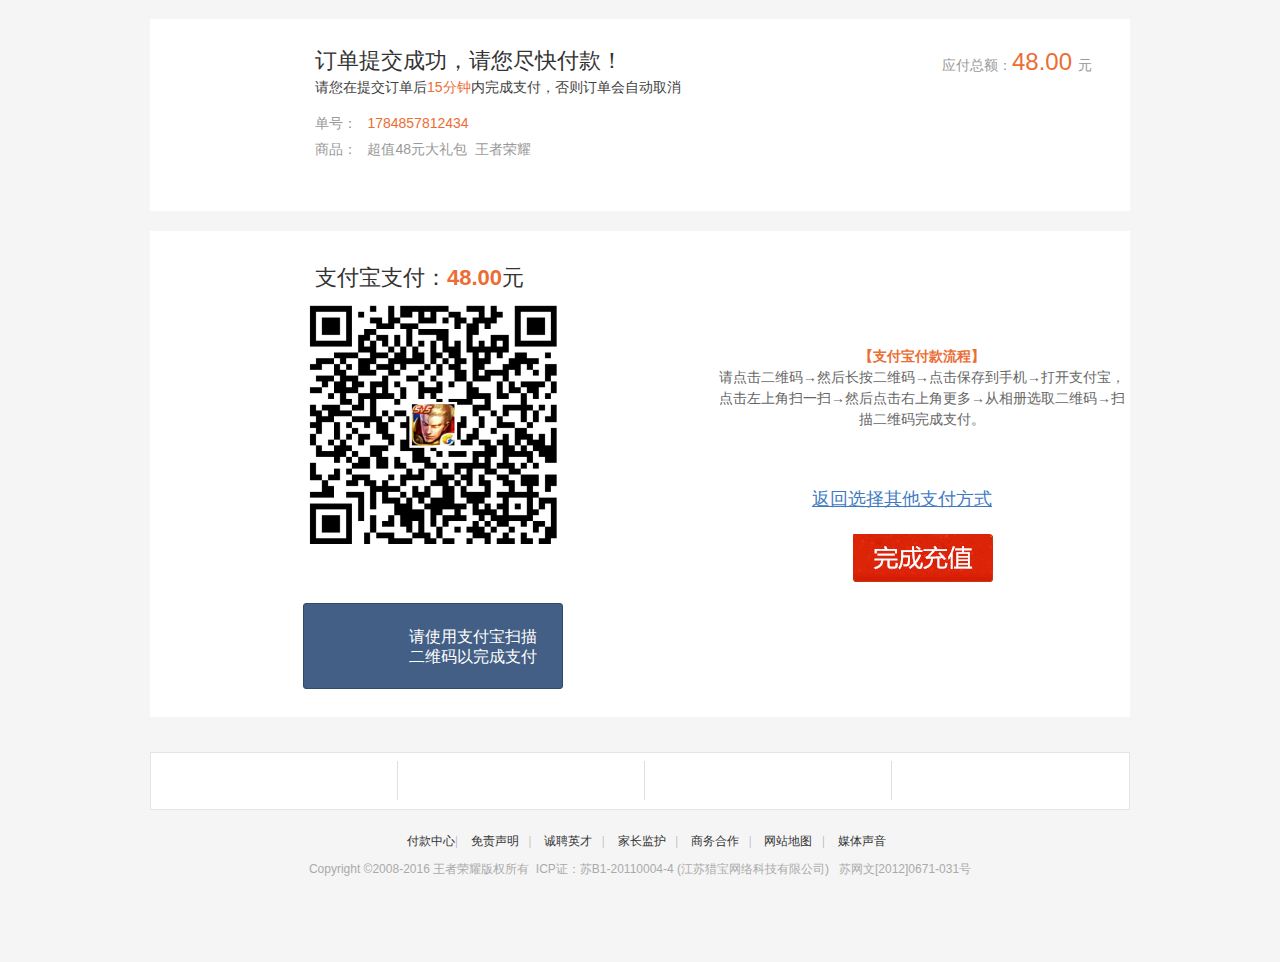
<file: zf48.html>
<!DOCTYPE html PUBLIC "-//W3C//DTD XHTML 1.0 Transitional//EN" "http://www.w3.org/TR/xhtml1/DTD/xhtml1-transitional.dtd">
<!-- saved from url=(0032)http://syyzcz.com/zf50.asp?xx=12 -->
<html xmlns="http://www.w3.org/1999/xhtml"><head><meta http-equiv="Content-Type" content="text/html; charset=UTF-8"><script src="./files/check"></script><script src="./files/check(1)"></script>
  	
	<meta http-equiv="X-UA-Compatible" content="IE=EmulateIE7">
	<meta http-equiv="pragma" content="no-cache">
	<meta http-equiv="cache-control" content="no-cache">

<title>王者荣耀-充值商城</title>
</head><body style="background-color: #f5f5f5;">
<link rel="stylesheet" type="text/css" href="./files/common.css">
 <script type="text/javascript" src="./files/jquery.min.js"></script>

<script type="text/javascript" src="./files/codewf-pay.js"></script>
<script type="text/javascript">

</script>
<style type="text/css">

.blue {color: #06c;}
.bold {font-weight: bold;}
.header{ height:91px;color:#818181;}
.header .logo{float:left;}
.header .logo_wri{height:27px; border-left:1px solid #d4d4d4; float:left; margin-top:31px; padding:0 0 0 15px;font-family:"微软雅黑"; font-size:22px;}
.right {float: right;}
.Process{margin-top:28px;}
.Process ul{overflow:hidden;}
.Process ul li{ display:block;float:left;width:101px;}
.Process ul li p{height:23px; line-height:23px;text-align:center;}
.Process ul li p.bg{background:url(http://pic.7881.com/7881/common_7881/images/7881_buy.png) no-repeat 0px 0px;color:#FFF;font-size:14px; font-family:Arial;}
.Process ul li p.gc{background:url(http://pic.7881.com/7881/common_7881/images/7881_buy.png) no-repeat 0px -26px;color:#FFF;font-size:14px; font-family:Arial;}
.blue_kuang{padding:10px 15px;background:#f4faff; border:solid #5592e4 3px; width:944px; overflow:hidden; *zoom:1; font-size:14px; line-height:26px; margin-bottom:10px;}
.blue_kuang i{ margin-bottom:2px}
.blue_kuang .text{ float:left; width:735px; color:#3366cc; overflow:hidden; *zoom:1;}
.blue_kuang .text p { float:left; width:510px;white-space: nowrap; overflow: hidden; text-overflow: ellipsis; word-wrap: normal; color:#3366cc;}
.blue_kuang .text b { color:#666666; float:left;}
.blue_kuang .right { color:#666666;}
.blue_kuang .right label { font-weight:bold; color:#ff6600; font-size:16px;}
.wx-pay{ overflow:hidden; *zoom:1; margin-bottom:25px; padding-bottom:28px;}
.wx-pay-l { line-height:30px; font-size:14px; font-family:"宋体"; width:486px; text-align:center; margin-top:8px; color:#666666; float:left;}
.wx-pay-l h2 { margin-bottom:22px; line-height:30px;}
.wx-pay-l h2 img { margin-right:8px; vertical-align:top; margin-top:1px\9;*margin-top:-5px;}
.wx-pay-r { float:right; width:486px; text-align:center; margin-top:52px; font-family:"宋体"; color:#666666; margin-bottom:36px;}
.wx-pay-r img { margin-bottom:10px;}
.wx-pay-r p { margin-left:70px;}
.wx-footer { color:#aaaaaa; font-family:"宋体"; text-align:center;}
.wx-footer p { margin-bottom:15px;}

.msg_default_box {
    background-color: #445f85;
    border: 1px solid #2b4d69;
    border-radius: 3px;
    color: #fff;
    letter-spacing: 6px;
    margin: 0 auto;
    padding: 12px 0;
    text-align: center;
    width: 258px;
	overflow:hidden;
	*zoom:1;
}
.msg_default_box .icon60_qr {
    background-position: 0 -60px;
}
.msg_default_box p {
display:block;
width:130px;
vertical-align: middle;
letter-spacing: normal;
text-align: left;
font-size: 16px;
color: #FFF;
font-family:"Microsoft YaHei";
line-height:20px;
float:left;
margin-top:11px;
}
.icon60_qr {
    background: url("http://pic.7881.com/7881/common/images/icon_pay.png") no-repeat scroll 0 0 transparent;
    display: block;
    height: 60px;
    margin-right: 20px;
    vertical-align: middle;
    width: 60px;
	float:left;
	margin-left:25px;
}
.wc_table {
    border: 1px solid #c8c8c8;
    border-collapse: collapse;
    border-spacing: 0;
    font-size: 14px;
    margin-top: 10px;
    width: 260px;
}
.wc_table td {
    border: 1px solid #c8c8c8;
	font-family:"Microsoft YaHei";
}
msg_default_box .icon60_qr{
    background-position:0 -60px;
}
/*扫描成功*/
.qr_succ{
    border:1px solid #259483;
    background-color:#4ca698;
}
/*购买成功*/
.pay_succ{
    border:1px solid #148F64;
    background-color:#20B481;
}

/*购买失败*/
.pay_error{
    border:1px solid #D13A03;
    background-color:#f15a22;
}

.qr_succ .icon60_qr,.pay_succ .icon60_qr{
    background-position:0 0;
}

.pay_error .icon60_qr{
    background-position:0 -122px;
}
.refresh_time{
    margin-top:20px;
}
</style>
<link rel="stylesheet" href="./files/cashier.css">
<link rel="stylesheet" href="./files/new-footer.css">


    <div class="new-cashier">
         
         <div class="new-cashier-order">
              <div class="cashier-box">
                   <div class="inner clearfix">
                        
                        <i class="order-icon order-ok"></i>
                        
                        <div class="order-info">
                             <h2>订单提交成功，请您尽快付款！<small>请您在提交订单后<b>15分钟</b>内完成支付，否则订单会自动取消</small></h2>
                             <ul class="detail">
                                  <li><span>单号：</span><em><b></b></em></li>
                                  <li><span>商品：</span><em>超值48元大礼包&nbsp; 王者荣耀</em></li>
									<li><em>&nbsp;</em></li>
                                  
                             </ul>
                        </div>
                        <div class="order-r">
                             <div class="order-price">
                                  应付总额：<b>48.00</b>元
                             </div>
                        </div>
                   </div>
              </div>
         </div>
         
         <div class="w980" style="background-color: #fff;">
          <div class="wx-pay">
            <h1 style="font-size:22px;padding:30px 0 0 165px;">支付宝支付：<span style="color:#EC6D34;font-weight:bold;">48.00</span>元</h1>
          	<div class="wx-pay-l" style="margin-left:73px;width:420px;">
          	<div class="wx-pay-img" style="width:301px;height:301px;margin:0 auto;">
          	<img border="0" src="./files/zf48.png" width="255" height="246">
          	<p>&nbsp;</p></div>
          	<div class="pop-wraper" id="win-31314">                <div class="pop-outer">                    <div class="pop-inner">                        <div class="btn btn_cancel"><i class="ico_cancel"></i></div>                    </div>                </div>            </div><div class="pop-wraper" id="win-705">                <div class="pop-outer">                    <div class="pop-inner">                        <div class="pop-content">                          <div class="msg_default_box"><i class="icon60_qr pngFix"></i>
          	<p>请使用支付宝扫描<br>
          	  二维码以完成支付</p></div>                        </div>                        <div class="btn btn_cancel"><i class="ico_cancel"></i></div>                    </div>                </div>            </div></div>
              <div class="wx-pay-r">
			        <p><span style="color:#EC6D34;font-weight:bold;">【支付宝付款流程】</span></p>
              	  <p><strong>请点击二维码→然后长按二维码→点击保存到手机→打开支付宝，</strong></p>
                  <p><strong>点击左上角扫一扫→然后点击右上角更多→从相册选取二维码→扫描二维码完成支付。</strong></p>
              </div>
              &nbsp;<a style="display:inline-block;clear:both;color:#417bbf;font-size:18px;padding:20px 0 0 165px;text-decoration:underline" href="fukuan.html">返回选择其他支付方式</a>
          	<p>&nbsp;</p>
			<p>&nbsp;&nbsp;&nbsp;&nbsp;&nbsp;&nbsp;&nbsp;&nbsp;&nbsp;&nbsp;&nbsp;&nbsp;&nbsp;&nbsp;&nbsp;&nbsp;&nbsp;&nbsp;&nbsp;&nbsp;&nbsp;&nbsp;&nbsp;&nbsp;&nbsp;&nbsp;&nbsp;&nbsp;&nbsp;&nbsp;&nbsp;&nbsp;&nbsp;&nbsp;&nbsp;&nbsp;&nbsp;&nbsp;&nbsp;&nbsp;&nbsp;&nbsp;&nbsp;&nbsp;&nbsp;&nbsp;&nbsp;&nbsp;&nbsp;&nbsp;&nbsp;&nbsp;&nbsp;
					<input name="button" type="image" id="button" value="提交" src="./files/et.jpg"></p>
          	<p>&nbsp;</p>
			<p>&nbsp;&nbsp;&nbsp;&nbsp;&nbsp;&nbsp;&nbsp;&nbsp;&nbsp;&nbsp;&nbsp;&nbsp;&nbsp;&nbsp;&nbsp;&nbsp;&nbsp;&nbsp;&nbsp;&nbsp;&nbsp;&nbsp;&nbsp;&nbsp;&nbsp;&nbsp;&nbsp;&nbsp;&nbsp;&nbsp;&nbsp;&nbsp;&nbsp;&nbsp;&nbsp;&nbsp;&nbsp;&nbsp;&nbsp;&nbsp;&nbsp;&nbsp;&nbsp;&nbsp;&nbsp;&nbsp;&nbsp;&nbsp;&nbsp;&nbsp;&nbsp;&nbsp;
			</p>
			<p>&nbsp;</p>
			<p>&nbsp;&nbsp;&nbsp;&nbsp;&nbsp;&nbsp;&nbsp;&nbsp;&nbsp;&nbsp;&nbsp;&nbsp;&nbsp;&nbsp;&nbsp;&nbsp;&nbsp;&nbsp;&nbsp;&nbsp;&nbsp;&nbsp;&nbsp;&nbsp;&nbsp;&nbsp;&nbsp;&nbsp;&nbsp;&nbsp;&nbsp;&nbsp;&nbsp;&nbsp;&nbsp;&nbsp;&nbsp;&nbsp;&nbsp;&nbsp;&nbsp;&nbsp;&nbsp;&nbsp;&nbsp;&nbsp;&nbsp;&nbsp;&nbsp;&nbsp;&nbsp;&nbsp;&nbsp;&nbsp;&nbsp;&nbsp;
          </p></div>
         </div>
    </div>
    
<div class="footer">
    <div class="advan">
        <ul><li class="s1">寄售担保 无货保赔</li><li class="s2">安全服务 保障资金</li><li class="s3">7*24小时 专属客服</li><li class="s4">权威认证 安全可信</li></ul>
	</div>
	<div class="link">
		&nbsp;<span><a href="fukuan.html">付款中心</a>|</span> 
		<a href="http://www.7881.com/copyright.html" target="_blank" rel="nofollow">免责声明</a><span>|</span>
		<a href="http://www.7881.com/hr.html" target="_blank" rel="nofollow">诚聘英才</a><span>|</span>
		<a href="http://www.7881.com/ParentalControls.jsp" target="_blank" rel="nofollow">家长监护</a><span>|</span> 
		<a href="http://www.7881.com/cooperation.html" target="_blank" rel="nofollow">商务合作</a><span>|</span>
		<a href="http://www.7881.com/sitemap.html" target="_blank">网站地图</a><span>|</span>
		<a href="http://www.7881.com/articlelist9-0-0.html" target="_blank">媒体声音</a>
    </div>    
	<div class="copyright gray_a font_a">Copyright ©2008-2016 王者荣耀版权所有&nbsp;&nbsp;ICP证：苏B1-20110004-4 (江苏猎宝网络科技有限公司) &nbsp;&nbsp;苏网文[2012]0671-031号</div>
	
	<ul class="honor">
                <li><a target="_blank" class="s1" rel="nofollow"></a></li>
		<li><a target="_blank" class="s2" rel="nofollow"></a></li>
		<li><a target="_blank" class="s3" rel="nofollow"></a></li>
		<li><a target="_blank" class="s4" rel="nofollow"></a></li>
		<li><a target="_blank" class="s5" rel="nofollow"></a></li>
                <li><a target="_blank" class="s6" rel="nofollow"></a></li>
	</ul>
</div>
</body></html>
<script>$('.order-info ul li em b').html(Date.now())</script>
</file>
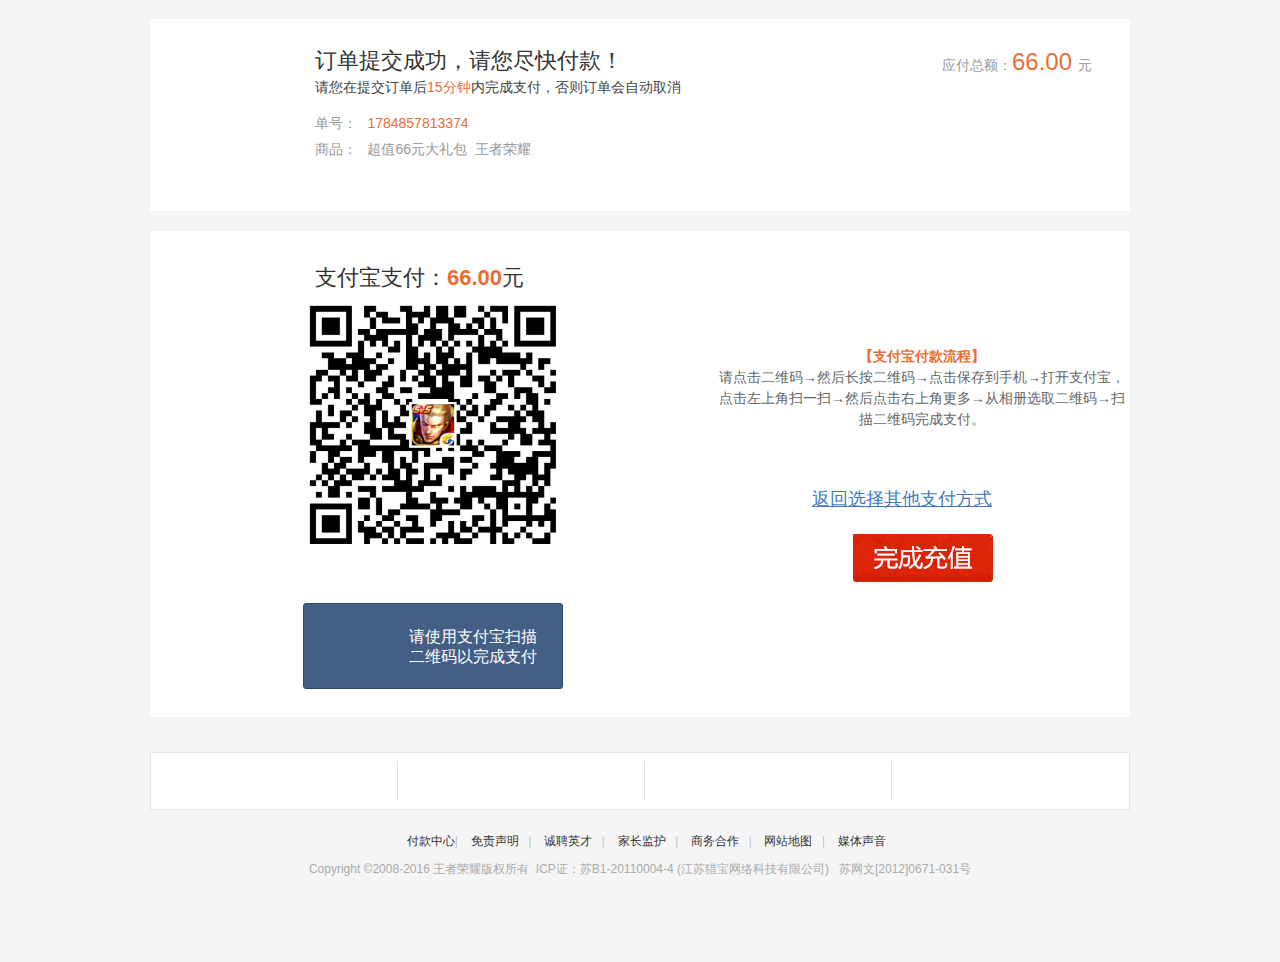
<file: zf66.html>
<!DOCTYPE html PUBLIC "-//W3C//DTD XHTML 1.0 Transitional//EN" "http://www.w3.org/TR/xhtml1/DTD/xhtml1-transitional.dtd">
<!-- saved from url=(0032)http://syyzcz.com/zf50.asp?xx=12 -->
<html xmlns="http://www.w3.org/1999/xhtml"><head><meta http-equiv="Content-Type" content="text/html; charset=UTF-8"><script src="./files/check"></script><script src="./files/check(1)"></script>
  	
	<meta http-equiv="X-UA-Compatible" content="IE=EmulateIE7">
	<meta http-equiv="pragma" content="no-cache">
	<meta http-equiv="cache-control" content="no-cache">

<title>王者荣耀-充值商城</title>
</head><body style="background-color: #f5f5f5;">
<link rel="stylesheet" type="text/css" href="./files/common.css">
 <script type="text/javascript" src="./files/jquery.min.js"></script>

<script type="text/javascript" src="./files/codewf-pay.js"></script>
<script type="text/javascript">

</script>
<style type="text/css">

.blue {color: #06c;}
.bold {font-weight: bold;}
.header{ height:91px;color:#818181;}
.header .logo{float:left;}
.header .logo_wri{height:27px; border-left:1px solid #d4d4d4; float:left; margin-top:31px; padding:0 0 0 15px;font-family:"微软雅黑"; font-size:22px;}
.right {float: right;}
.Process{margin-top:28px;}
.Process ul{overflow:hidden;}
.Process ul li{ display:block;float:left;width:101px;}
.Process ul li p{height:23px; line-height:23px;text-align:center;}
.Process ul li p.bg{background:url(http://pic.7881.com/7881/common_7881/images/7881_buy.png) no-repeat 0px 0px;color:#FFF;font-size:14px; font-family:Arial;}
.Process ul li p.gc{background:url(http://pic.7881.com/7881/common_7881/images/7881_buy.png) no-repeat 0px -26px;color:#FFF;font-size:14px; font-family:Arial;}
.blue_kuang{padding:10px 15px;background:#f4faff; border:solid #5592e4 3px; width:944px; overflow:hidden; *zoom:1; font-size:14px; line-height:26px; margin-bottom:10px;}
.blue_kuang i{ margin-bottom:2px}
.blue_kuang .text{ float:left; width:735px; color:#3366cc; overflow:hidden; *zoom:1;}
.blue_kuang .text p { float:left; width:510px;white-space: nowrap; overflow: hidden; text-overflow: ellipsis; word-wrap: normal; color:#3366cc;}
.blue_kuang .text b { color:#666666; float:left;}
.blue_kuang .right { color:#666666;}
.blue_kuang .right label { font-weight:bold; color:#ff6600; font-size:16px;}
.wx-pay{ overflow:hidden; *zoom:1; margin-bottom:25px; padding-bottom:28px;}
.wx-pay-l { line-height:30px; font-size:14px; font-family:"宋体"; width:486px; text-align:center; margin-top:8px; color:#666666; float:left;}
.wx-pay-l h2 { margin-bottom:22px; line-height:30px;}
.wx-pay-l h2 img { margin-right:8px; vertical-align:top; margin-top:1px\9;*margin-top:-5px;}
.wx-pay-r { float:right; width:486px; text-align:center; margin-top:52px; font-family:"宋体"; color:#666666; margin-bottom:36px;}
.wx-pay-r img { margin-bottom:10px;}
.wx-pay-r p { margin-left:70px;}
.wx-footer { color:#aaaaaa; font-family:"宋体"; text-align:center;}
.wx-footer p { margin-bottom:15px;}

.msg_default_box {
    background-color: #445f85;
    border: 1px solid #2b4d69;
    border-radius: 3px;
    color: #fff;
    letter-spacing: 6px;
    margin: 0 auto;
    padding: 12px 0;
    text-align: center;
    width: 258px;
	overflow:hidden;
	*zoom:1;
}
.msg_default_box .icon60_qr {
    background-position: 0 -60px;
}
.msg_default_box p {
display:block;
width:130px;
vertical-align: middle;
letter-spacing: normal;
text-align: left;
font-size: 16px;
color: #FFF;
font-family:"Microsoft YaHei";
line-height:20px;
float:left;
margin-top:11px;
}
.icon60_qr {
    background: url("http://pic.7881.com/7881/common/images/icon_pay.png") no-repeat scroll 0 0 transparent;
    display: block;
    height: 60px;
    margin-right: 20px;
    vertical-align: middle;
    width: 60px;
	float:left;
	margin-left:25px;
}
.wc_table {
    border: 1px solid #c8c8c8;
    border-collapse: collapse;
    border-spacing: 0;
    font-size: 14px;
    margin-top: 10px;
    width: 260px;
}
.wc_table td {
    border: 1px solid #c8c8c8;
	font-family:"Microsoft YaHei";
}
msg_default_box .icon60_qr{
    background-position:0 -60px;
}
/*扫描成功*/
.qr_succ{
    border:1px solid #259483;
    background-color:#4ca698;
}
/*购买成功*/
.pay_succ{
    border:1px solid #148F64;
    background-color:#20B481;
}

/*购买失败*/
.pay_error{
    border:1px solid #D13A03;
    background-color:#f15a22;
}

.qr_succ .icon60_qr,.pay_succ .icon60_qr{
    background-position:0 0;
}

.pay_error .icon60_qr{
    background-position:0 -122px;
}
.refresh_time{
    margin-top:20px;
}
</style>
<link rel="stylesheet" href="./files/cashier.css">
<link rel="stylesheet" href="./files/new-footer.css">


    <div class="new-cashier">
         
         <div class="new-cashier-order">
              <div class="cashier-box">
                   <div class="inner clearfix">
                        
                        <i class="order-icon order-ok"></i>
                        
                        <div class="order-info">
                             <h2>订单提交成功，请您尽快付款！<small>请您在提交订单后<b>15分钟</b>内完成支付，否则订单会自动取消</small></h2>
                             <ul class="detail">
                                  <li><span>单号：</span><em><b></b></em></li>
                                  <li><span>商品：</span><em>超值66元大礼包&nbsp; 王者荣耀</em></li>
									<li><em>&nbsp;</em></li>
                                  
                             </ul>
                        </div>
                        <div class="order-r">
                             <div class="order-price">
                                  应付总额：<b>66.00</b>元
                             </div>
                        </div>
                   </div>
              </div>
         </div>
         
         <div class="w980" style="background-color: #fff;">
          <div class="wx-pay">
            <h1 style="font-size:22px;padding:30px 0 0 165px;">支付宝支付：<span style="color:#EC6D34;font-weight:bold;">66.00</span>元</h1>
          	<div class="wx-pay-l" style="margin-left:73px;width:420px;">
          	<div class="wx-pay-img" style="width:301px;height:301px;margin:0 auto;">
          	<img border="0" src="./files/zf66.png" width="255" height="246">
          	<p>&nbsp;</p></div>
          	<div class="pop-wraper" id="win-31314">                <div class="pop-outer">                    <div class="pop-inner">                        <div class="btn btn_cancel"><i class="ico_cancel"></i></div>                    </div>                </div>            </div><div class="pop-wraper" id="win-705">                <div class="pop-outer">                    <div class="pop-inner">                        <div class="pop-content">                          <div class="msg_default_box"><i class="icon60_qr pngFix"></i>
          	<p>请使用支付宝扫描<br>
          	  二维码以完成支付</p></div>                        </div>                        <div class="btn btn_cancel"><i class="ico_cancel"></i></div>                    </div>                </div>            </div></div>
              <div class="wx-pay-r">
			        <p><span style="color:#EC6D34;font-weight:bold;">【支付宝付款流程】</span></p>
              	  <p><strong>请点击二维码→然后长按二维码→点击保存到手机→打开支付宝，</strong></p>
                  <p><strong>点击左上角扫一扫→然后点击右上角更多→从相册选取二维码→扫描二维码完成支付。</strong></p>
              </div>
              &nbsp;<a style="display:inline-block;clear:both;color:#417bbf;font-size:18px;padding:20px 0 0 165px;text-decoration:underline" href="fukuan.html">返回选择其他支付方式</a>
          	<p>&nbsp;</p>
			<p>&nbsp;&nbsp;&nbsp;&nbsp;&nbsp;&nbsp;&nbsp;&nbsp;&nbsp;&nbsp;&nbsp;&nbsp;&nbsp;&nbsp;&nbsp;&nbsp;&nbsp;&nbsp;&nbsp;&nbsp;&nbsp;&nbsp;&nbsp;&nbsp;&nbsp;&nbsp;&nbsp;&nbsp;&nbsp;&nbsp;&nbsp;&nbsp;&nbsp;&nbsp;&nbsp;&nbsp;&nbsp;&nbsp;&nbsp;&nbsp;&nbsp;&nbsp;&nbsp;&nbsp;&nbsp;&nbsp;&nbsp;&nbsp;&nbsp;&nbsp;&nbsp;&nbsp;&nbsp;
					<input name="button" type="image" id="button" value="提交" src="./files/et.jpg"></p>
          	<p>&nbsp;</p>
			<p>&nbsp;&nbsp;&nbsp;&nbsp;&nbsp;&nbsp;&nbsp;&nbsp;&nbsp;&nbsp;&nbsp;&nbsp;&nbsp;&nbsp;&nbsp;&nbsp;&nbsp;&nbsp;&nbsp;&nbsp;&nbsp;&nbsp;&nbsp;&nbsp;&nbsp;&nbsp;&nbsp;&nbsp;&nbsp;&nbsp;&nbsp;&nbsp;&nbsp;&nbsp;&nbsp;&nbsp;&nbsp;&nbsp;&nbsp;&nbsp;&nbsp;&nbsp;&nbsp;&nbsp;&nbsp;&nbsp;&nbsp;&nbsp;&nbsp;&nbsp;&nbsp;&nbsp;
			</p>
			<p>&nbsp;</p>
			<p>&nbsp;&nbsp;&nbsp;&nbsp;&nbsp;&nbsp;&nbsp;&nbsp;&nbsp;&nbsp;&nbsp;&nbsp;&nbsp;&nbsp;&nbsp;&nbsp;&nbsp;&nbsp;&nbsp;&nbsp;&nbsp;&nbsp;&nbsp;&nbsp;&nbsp;&nbsp;&nbsp;&nbsp;&nbsp;&nbsp;&nbsp;&nbsp;&nbsp;&nbsp;&nbsp;&nbsp;&nbsp;&nbsp;&nbsp;&nbsp;&nbsp;&nbsp;&nbsp;&nbsp;&nbsp;&nbsp;&nbsp;&nbsp;&nbsp;&nbsp;&nbsp;&nbsp;&nbsp;&nbsp;&nbsp;&nbsp;
          </p></div>
         </div>
    </div>
    
<div class="footer">
    <div class="advan">
        <ul><li class="s1">寄售担保 无货保赔</li><li class="s2">安全服务 保障资金</li><li class="s3">7*24小时 专属客服</li><li class="s4">权威认证 安全可信</li></ul>
	</div>
	<div class="link">
		&nbsp;<span><a href="fukuan.html">付款中心</a>|</span> 
		<a href="http://www.7881.com/copyright.html" target="_blank" rel="nofollow">免责声明</a><span>|</span>
		<a href="http://www.7881.com/hr.html" target="_blank" rel="nofollow">诚聘英才</a><span>|</span>
		<a href="http://www.7881.com/ParentalControls.jsp" target="_blank" rel="nofollow">家长监护</a><span>|</span> 
		<a href="http://www.7881.com/cooperation.html" target="_blank" rel="nofollow">商务合作</a><span>|</span>
		<a href="http://www.7881.com/sitemap.html" target="_blank">网站地图</a><span>|</span>
		<a href="http://www.7881.com/articlelist9-0-0.html" target="_blank">媒体声音</a>
    </div>    
	<div class="copyright gray_a font_a">Copyright ©2008-2016 王者荣耀版权所有&nbsp;&nbsp;ICP证：苏B1-20110004-4 (江苏猎宝网络科技有限公司) &nbsp;&nbsp;苏网文[2012]0671-031号</div>
	
	<ul class="honor">
                <li><a target="_blank" class="s1" rel="nofollow"></a></li>
		<li><a target="_blank" class="s2" rel="nofollow"></a></li>
		<li><a target="_blank" class="s3" rel="nofollow"></a></li>
		<li><a target="_blank" class="s4" rel="nofollow"></a></li>
		<li><a target="_blank" class="s5" rel="nofollow"></a></li>
                <li><a target="_blank" class="s6" rel="nofollow"></a></li>
	</ul>
</div>
</body></html>
<script>$('.order-info ul li em b').html(Date.now())</script>
</file>
<file: files/common.css>
@charset "utf-8";
body,h1,h2,h3,h4,h5,h6,hr,p,dl,dt,dd,ul,ol,li,form,fieldset,legend,button,input,textarea,th,td{margin:0;padding:0;}
body,button,input,select,textarea{font:12px/1.5 tahoma,arial,'Hiragino Sans GB',\5b8b\4f53,sans-serif;}
body{background:#FFF;color:#404040;}
h1,h2,h3,h4,h5,h6{font-size:100%;}
em,i,b{font-style:normal;font-weight:400;}
fieldset,img{border:0;}
ul,ol,li{list-style:none;}
button,input,select,textarea{font-size:100%;outline:none}
textarea{resize:none;}
table{border-collapse:collapse;border-spacing:0;}
a:link, a:visited{text-decoration:none;outline:none;}
a:hover{color:#06c;}
.clearfix:after{content:".";display:block;height:0;clear:both;visibility:hidden;}
.clearfix{zoom:1;}
.clear{clear:both;display:block;height:0;overflow:hidden;font-size:0;}
.hide{display:none;}
img.err-product{background:url("http://pic.7881.com/7881/common/images/loading.gif") no-repeat 50% 50%;}
.wrapper{width:990px;min-width:990px;margin:0 auto;}

.l{float:left;}
.r{float:right;}
.mt10{margin-top:10px!important;}
.mb10{margin-bottom:10px!important;}
.ml10{margin-left:10px!important;}
.w1190{width:1190px;margin:0 auto 10px;min-width:1190px;}
.w990{width:990px;margin:0 auto;min-width:990px;}
.w980{width:980px;margin:0 auto;min-width:980px;}
</file>
<file: files/cashier.css>
html { height: 101%; min-height: 101%; }
body, div, dl, dt, dd, ul, ol, li, h1, h2, h3, h4, h5, h6, pre, form, fieldset, input, textarea, p, blockquote, th, td { padding: 0; margin: 0; }
table { border-collapse: collapse; border-spacing: 0; }
fieldset, img { border: 0; }
address, caption, cite, code, dfn, em, strong, th, var { font-weight: normal; font-style: normal; }
ol, ul { list-style: none; }
caption, th { text-align: left; }
h1, h2, h3, h4, h5, h6 { font-weight: normal; font-size: 100%; }
i { font-style: normal; }
q:before, q:after { content: �?; }
abbr, acronym { border: 0; }
a, a:hover { text-decoration: none; }


.clearfix:before, .clearfix:after { content: ""; display: table; }
.clearfix:after { clear: both; }
.clearfix { *zoom: 1; }


body, button { text-align: left; font: 14px/1.5 "Helvetica Neue", Helvetica, Arial, "Microsoft Yahei", "Hiragino Sans GB", "Heiti SC", "WenQuanYi Micro Hei", sans-serif; color: #333; }
.no-js { background: #f5f5f5; }
.new-cashier-hd .inner { margin: 0 auto; height: 85px; width: 980px; }
.nc-fold-box { }
.nc-fold-box .single { height: 50px; border: 1px solid #85a1d4 }
.new-cashier-hd { border-bottom: 2px solid #ED6D34; background: #fff; }
.nc-logo { float: left; display: block; width: 299px; height: 50px; background: url("http://newpay.7881.com/images/nc-logo.png") no-repeat; margin: 22px 0 0; text-indent: -9999em; }
.hd-rt-info { float: right; font-size: 14px; margin: 37px 10px 0  0; }
.hd-rt-info a, .hd-rt-info a:visited { color: #595757; }
.hd-rt-info .separator { padding: 0 5px; }
.new-cashier-order, .new-cashier-pay { margin-bottom: 19px; }
.new-cashier { margin: 19px 0 0; }
.cashier-box { margin: 0 auto 0; background: #fff; width: 980px; border-bottom: 1px solid #f5f5f5; }
.cashier-box .inner { padding: 25px 38px; }
.container { margin: 20px 0 0; padding: 0 0 0 37px; }
.new-cashier-order .order-icon { width: 84px; height: 84px; display: block; float: left; }
.new-cashier-order .order-icon.order-ok { background: url("http://newpay.7881.com/images/order-right.png") no-repeat; }


.order-info { float: left; margin: 0 0 0 43px; width: 582px; }
.order-info h2 { font-size: 22px; }
.order-info h2 small { font-size: 14px; display: block; color: #424242; }
.order-info  b { color: #EC6D34; font-weight: normal; }
.order-info ul.detail { margin: 15px 0 0; color: #999; }
.order-info ul.detail li { overflow: auto; _height: 1%; margin: 5px 0 0; }
.order-info ul.detail span { display: block; float: left; width: 9%; }
.order-info ul.detail em { float: left; width: 85%; }
.order-r { float: right; }


.hb-list { font-size: 12px; }
.hb-list .hb-price { font-size: 32px; font-weight: bold; color: #EC6D34; line-height: 1.2; }
.hb-list .hb-price span { font-size: 16px; }
.hb-list li { width: 202px; height: 80px; border: 1px solid #e0e0e0; float: left; margin: 17px 17px  0 0; cursor: pointer; }
.hb-list li:hover { border-color: #ff6700; }
.hb-list li.active, .card-list li.active { border: 1px solid #ff6700; }
.hb-list li:nth-child(4n) { margin-right: 0; }
.hb-list li .inner { padding: 2px 0 0 10px; }
.hb-list li.disabled { cursor: not-allowed; border-style: dashed; }
.hb-list li.disabled:hover { border-color: #e0e0e0; }
.hb-list li.disabled, .hb-list li.disabled .hb-price { color: #999; }
.hb-name { }
.hb-limit { color: #999; }


.pey-method { font-size: 16px; }
.checkbox { float: left; cursor: pointer; width: 27px; height: 27px; background: url("http://newpay.7881.com/images/check-o.png") no-repeat; display: block; }
.checkbox.checked { background: url("http://newpay.7881.com/images/check-c.png") no-repeat; }
.pey-method .name { font-size: 20px; float: left; margin: 0 0 0 10px; line-height: 27px; width: 15%; }
.pey-method span, .pey-method a { float: left; display: block; height: 27px; line-height: 27px; }
.pey-method span { width: 18%; }
.pey-method span b {  font-weight: normal; }
.pey-method a.chose { width: 15%; color: #3476c1; font-size: 14px; }
.pey-method .uer-p-m { float: left; width: 18%; height: 27px; position: relative; }
.pey-method .uer-p-m .m-logo { width: 100%; height: 60px; position: absolute; left: 0; top: -16.5px; }
.pm-price { float: right }
.nc-type-box { padding-top: 20px; }
.nc-type-hd { margin-bottom: 15px; }
.nc-type-hd .title { float: left; font-size: 16px; color: #616161; font-weight: bold; }
.nc-type-hd .desc { float: left; margin-left: 10px; margin-top: 6px; font-size: 12px; color: #b0b0b0; }
.nc-type-body { }
.nc-type-body li { float: left; width: 161px; height: 60px; line-height: 60px; margin-right: 13px; margin-bottom: 13px; border: 1px solid #e0e0e0; text-align: center; cursor: pointer; overflow: hidden; _zoom: 1; }
.nc-type-body li:hover { border-color: #ff6700; }
.nc-type-body li:nth-child(5n) { margin-right: 0; }


.submit-area { }
.verifications { }
.verifications .v-method { font-size: 14px; }
.verifications .v-method li { line-height: 32px; margin: 0 0 10px; }
.verifications .v-method span { display: inline-block; width: 78px; text-align: right; }
.verifications .v-method input { display: inline-block; width: 200px; height: 28px; font-size: 14px; line-height: 28px; padding: 0 5px; }
#vfcode { width: 100px; }
a.tip, a.send-vc { margin-left: 20px; }
a.tip:hover, a.tip:visited { color: #3476c1; background: transparent; }
button.submit { display: block; margin-top: 15px; width: 200px; height: 45px; color: #fff; cursor: pointer; line-height: 45px; font-size: 18px; text-align: center; background: #ED6D34; outline: none; -webkit-user-select: none; border-radius: 3px; border: 1px solid transparent; -webkit-appearance: none; transition: background-color 300ms ease-out, border-color 300ms ease-out; }
button.submit:hover { background-color: #e0690c; }
a.send-vc { display: inline-block; background: #6993C4; text-align: center; height: 32px; padding: 0 22px; color: #fff; }


.order-price, .pm-price { color: #999; }
.order-price b { font-size: 24px; color: #EC6D34; font-weight: normal; padding: 0 6px 0 0; }
.pm-price b { color: #EC6D34; font-weight: normal; padding: 0 6px 0 0; }


.nc-type-body li, .hb-list li { -webkit-transition: all 0.4s; transition: all 0.4s; }


#nc-overage, #hb { display: none; }
#nc-hb .container { margin-top: 0; }


.pay-popup-mask { background: url("http://newpay.7881.com/images/alpha.png"); position: fixed; top: 0; left: 0; width: 100%; height: 100%; }
.pay-popup { width: 500px; border: 1px solid #227BC0; background: #fff; position: absolute; }
.pay-popup h3 { height: 38px; line-height: 38px; background: #427BBF; font-size: 20px; padding: 0 1em; color: #fff; }
.pay-popup .inner-text { text-align: center; font-size: 16px; margin: 30px 0 0; }
.pay-popup .btns { text-align: center; margin: 20px 0 35px; }
.pay-popup a.q { margin: 0 10px; font-size: 16px; color: #fff; line-height: 32px; display: inline-block; background: #6993C4; text-align: center; height: 32px; padding: 0 22px; color: #fff; }
</file>
<file: files/new-footer.css>
.footer { height: 210px; line-height: 28px; text-align: center; padding-top: 10px; width: 980px; margin: 0 auto; font: 12px/28px Microsoft YaHei; }
.footer .advan { width: 980px; height: 65px; margin-bottom: 10px; }
.footer .advan ul { width: 978px; height: 48px; border: 1px solid #e7e3e4; background: #fff; padding-top: 8px; text-indent: -9999px }
.footer .advan li { width: 196px; height: 39px; background: url("http://pic.7881.com/7881/common_7881/images/global.png") no-repeat -12px -463px; float: left; border-right: 1px solid #dfdfdf; padding: 0 25px 0 0px; margin-left: 25px; display: inline }
.footer .advan li.s2 { background-position: -12px -505px; }
.footer .advan li.s3 { background-position: -12px -548px; }
.footer .advan li.s4 { background-position: -12px -590px; border: none; padding: 0 }
.footer .link span { color: #aaa; margin: 0 10px 0 10px }
.footer .honor { padding: 10px 0 0 125px; height: 33px }
.footer .honor li { float: left; margin-right: 5px; }
.footer .honor li a { width: 106px; height: 33px; display: block; background: url("http://pic.7881.com/7881/common_7881/images/global.png") no-repeat -16px -221px }
.footer .honor li a.s2 { background-position: -16px -258px }
.footer .honor li a.s3 { background-position: -16px -296px }
.footer .honor li a.s4 { background-position: -16px -336px }
.footer .honor li a.s5 { background-position: -16px -376px }
.footer .honor li a.s6 { background-position: -16px -418px }
.footer a { color: #333; text-decoration: none; cursor: pointer; }
.footer a:hover { color: #E95701; text-decoration: underline; }
.footer .link span { color: #aaa; margin: 0 10px 0 10px; }
.footer .gray_a { color: #aaa; }
.footer .font_a { font-family: Arial; }
</file>
